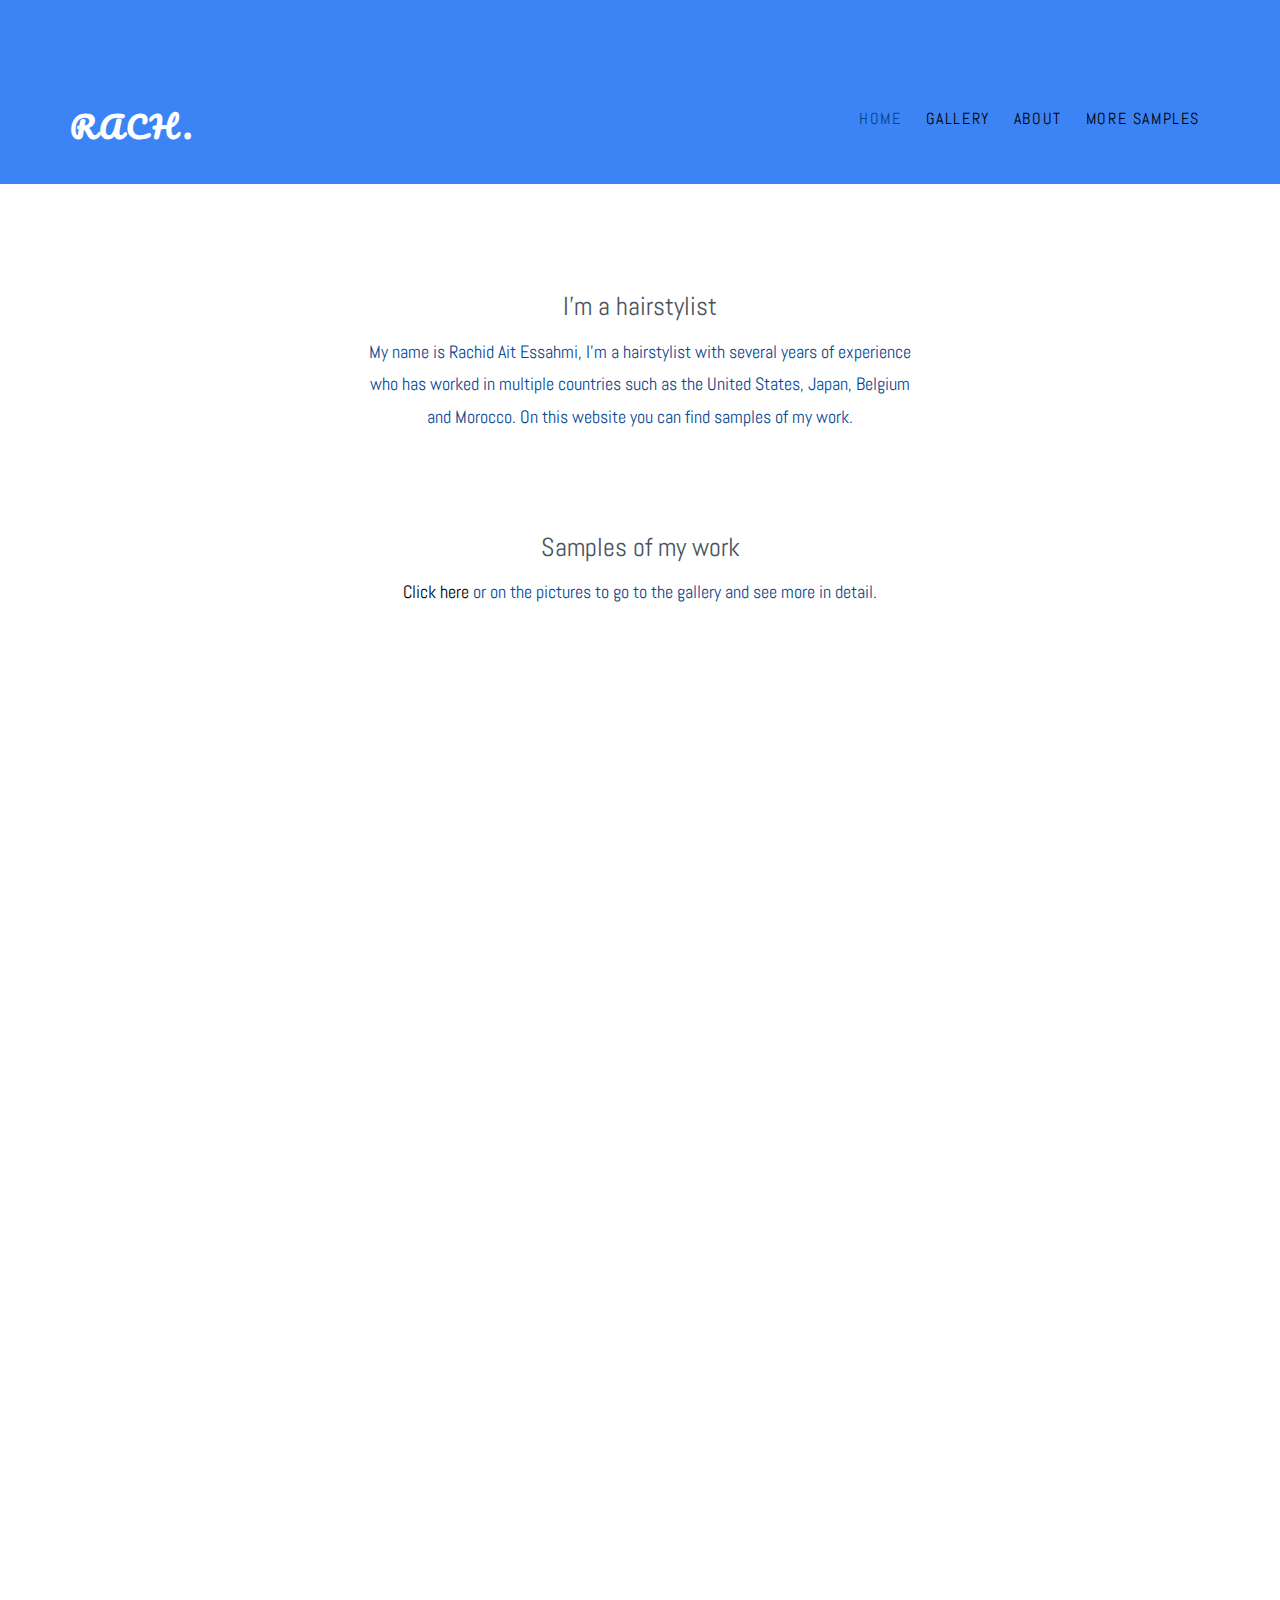
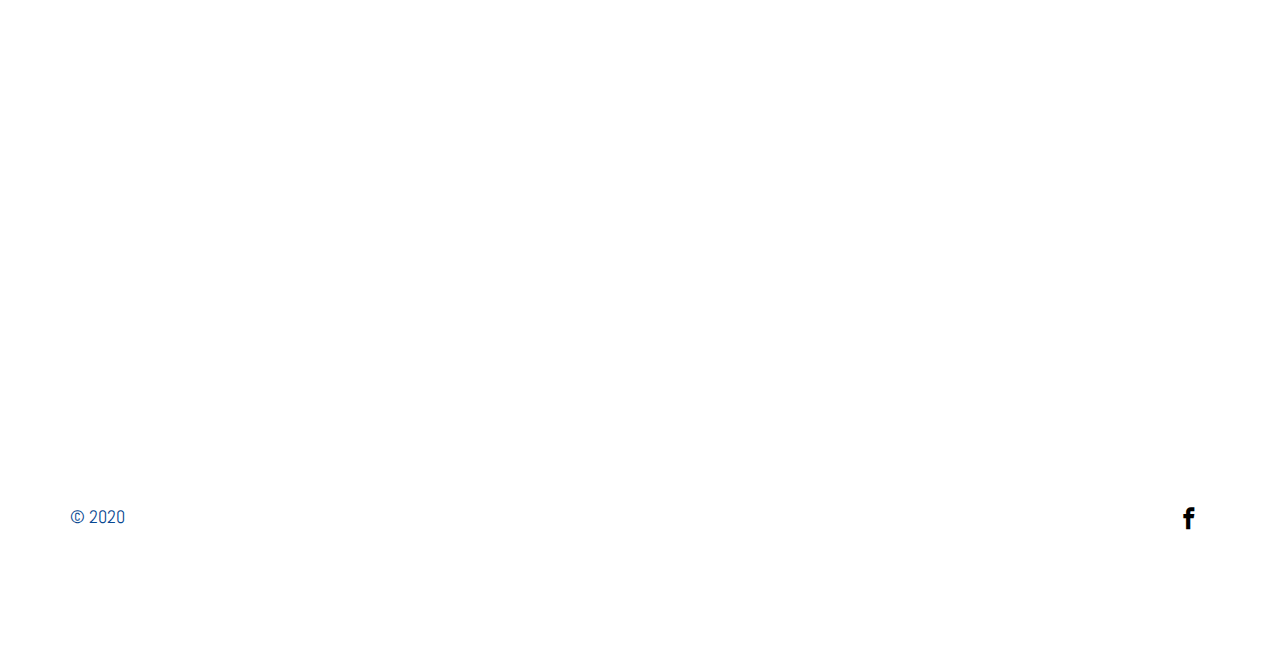
<file: index.html>
<!DOCTYPE html>
<html lang="en">
  <head>
    <meta charset="utf-8">
    <meta name="viewport" content="width=device-width, initial-scale=1">
    <title>Rachid AitEssahmi | Hairstylist</title>
    <meta name="description" content="hairstylist">
    <meta name="keywords" content="hairstylist">
    
    <link href="https://fonts.googleapis.com/css?family=Abel" rel="stylesheet">
    <link rel="stylesheet" href="css/styles-merged.css">
    <link rel="stylesheet" href="css/style.css">
    <link rel="stylesheet" href="css/custom.css">

    <!--[if lt IE 9]>
      <script src="js/vendor/html5shiv.min.js"></script>
      <script src="js/vendor/respond.min.js"></script>
    <![endif]-->
  </head>
  <body>

  <!-- START: header -->
  
  <div class="probootstrap-loader"></div>

  <header role="banner" class="probootstrap-header">
    <div class="container">
        <a href="index.html" class="probootstrap-logo">Rach<span>.</span></a>
        
        <a href="#" class="probootstrap-burger-menu visible-xs" ><i>Menu</i></a>
        <div class="mobile-menu-overlay"></div>

        <nav role="navigation" class="probootstrap-nav hidden-xs">
          <ul class="probootstrap-main-nav">
            <li class="active"><a href="index.html">Home</a></li>
            <li><a href="gallery.html">Gallery</a></li>
            <li><a href="about.html">About</a></li>
            <li><a href="https://photos.app.goo.gl/HmZ6dXXBpeqUPTZZA">More samples</a></li>
          </ul>
          <div class="extra-text visible-xs"> 
            <a href="#" class="probootstrap-burger-menu"><i>Menu</i></a>
            <h5>Address</h5>
            <p>Soignies, Belgium</p>
            <h5>Connect</h5>
            <ul class="social-buttons">
              <li><a href="https://www.facebook.com/rachid.aitessahmi"><i class="icon-facebook2"></i></a></li>
              <li><a href="https://www.instagram.com/rach_aitessahmi"><i class="icon-instagram2"></i></a></li>
            </ul>
          </div>
        </nav>
    </div>
  </header>
  <!-- END: header -->
  
  <div class="probootstrap-section">
    <div class="container text-center">
      <div class="row">
        <div class="col-md-6 col-md-offset-3 mb40">
          <h2>I'm a hairstylist</h2>
          <p>My name is Rachid Ait Essahmi, I'm a hairstylist with several years of experience who has worked in multiple countries such as the United States, Japan, Belgium and Morocco. On this website you can find samples of my work.</p>    
        </div>
      </div>


      <h2>Samples of my work</h2>
      <p><a href="gallery.html">Click here</a> or on the pictures to go to the gallery and see more in detail.</p>
      
      <div class="row probootstrap-gutter16">
        <div data-animate-effect="fadeIn" class="col-md-6 probootstrap-animate fadeIn probootstrap-animated">
          <iframe allow="autoplay; encrypted-media" allowfullscreen="" src="https://www.youtube.com/watch?v=6-JkzVuDi_0" width="560" height="315" frameborder="0">
          </iframe>
        </div>
        <div data-animate-effect="fadeIn" class="col-md-6 probootstrap-animate fadeIn probootstrap-animated">
          <iframe allow="autoplay; encrypted-media" allowfullscreen="" src="https://www.youtube.com/watch?v=HB1H_9bJZbc&feature=share" width="560" height="315" frameborder="0">
          </iframe>
        </div>
      </div>
      
      <div class="row probootstrap-gutter16">
        <div class="col-md-4 probootstrap-animate" data-animate-effect="fadeIn">
          <a href="gallery.html" class="img-bg" style="background-image: url(img/img_1.jpg);">
            <div class="probootstrap-photo-details">
              <h2>By Rachid</h2>
            </div>
          </a>
        </div>
        <div class="col-md-8 probootstrap-animate" data-animate-effect="fadeIn">
          <a href="gallery.html" class="img-bg" style="background-image: url(img/img_3.jpg);">
            <div class="probootstrap-photo-details">
              <h2>By Rachid</h2>
            </div>
          </a>
        </div>
      </div>

      <div class="row probootstrap-gutter16">
        <div class="col-md-5 probootstrap-animate" data-animate-effect="fadeIn">
          <a href="gallery.html" class="img-bg" style="background-image: url(img/img_2.jpg);">
            <div class="probootstrap-photo-details">
              <h2>By Rachid</h2>
            </div>
          </a>
        </div>
        <div class="col-md-3 probootstrap-animate" data-animate-effect="fadeIn">
          <a href="gallery.html" class="img-bg" style="background-image: url(img/img_5.jpg);">
            <div class="probootstrap-photo-details">
              <h2>By Rachid</h2>
            </div>
          </a>
        </div>
        <div class="col-md-4 probootstrap-animate" data-animate-effect="fadeIn">
          <a href="gallery.html" class="img-bg" style="background-image: url(img/img_4.jpg);">
            <div class="probootstrap-photo-details">
              <h2>By Rachid</h2>
            </div>
          </a>
        </div>
      </div>

       <div class="row probootstrap-gutter16">
        <div class="col-md-8 probootstrap-animate" data-animate-effect="fadeIn">
          <a href="gallery.html" class="img-bg" style="background-image: url(img/img_7.jpg);">
            <div class="probootstrap-photo-details">
              <h2>By Rachid</h2>
            </div>
          </a>
        </div>
        <div class="col-md-4 probootstrap-animate" data-animate-effect="fadeIn">
          <a href="gallery.html" class="img-bg" style="background-image: url(img/img_6.jpg);">
            <div class="probootstrap-photo-details">
              <h2>By Rachid</h2>
            </div>
          </a>
        </div>
      </div>
      
      <div class="row probootstrap-gutter16">
        <div class="col-md-8 probootstrap-animate" data-animate-effect="fadeIn">
          <a href="single-page.html" class="img-bg" style="background-image: url(img/img_8.jpg);">
            <div class="probootstrap-photo-details">
              <h2>By Rachid</h2>
            </div>
          </a>
        </div>
        <div class="col-md-4 probootstrap-animate" data-animate-effect="fadeIn">
          <a href="single-page.html" class="img-bg" style="background-image: url(img/img_11.jpg);">
            <div class="probootstrap-photo-details">
              <h2>By Rachid</h2>
            </div>
          </a>
        </div>
        <div class="col-md-4 probootstrap-animate" data-animate-effect="fadeIn">
          <a href="single-page.html" class="img-bg" style="background-image: url(img/img_12.jpg);">
            <div class="probootstrap-photo-details">
              <h2>By Rachid</h2>
            </div>
          </a>
        </div>
        <div class="col-md-8 probootstrap-animate" data-animate-effect="fadeIn">
          <a href="single-page.html" class="img-bg" style="background-image: url(img/img_9.jpg);">
            <div class="probootstrap-photo-details">
              <h2>By Rachid</h2>
            </div>
          </a>
        </div>
        </div>
      
    </div>
  </div>

  <footer class="probootstrap-footer" role="contentinfo">
    <div class="container">
      <div class="row">
        <div class="col-md-12">
          <p class="probootstrap-copyright">&copy; 2020</p>
          <ul class="probootstrap-social">
            <li><a href="https://www.facebook.com/rachid.aitessahmi"><i class="icon-facebook2"></i></a></li>
          </ul>
        </div>
      </div>
    </div>
  </footer>

  <div class="gototop js-top">
    <a href="#" class="js-gotop"><i class="icon-chevron-thin-up"></i></a>
  </div>
  

  <script src="js/scripts.min.js"></script>
  <script src="js/main.min.js"></script>
  <script src="js/custom.js"></script>

  </body>
</html>
</file>
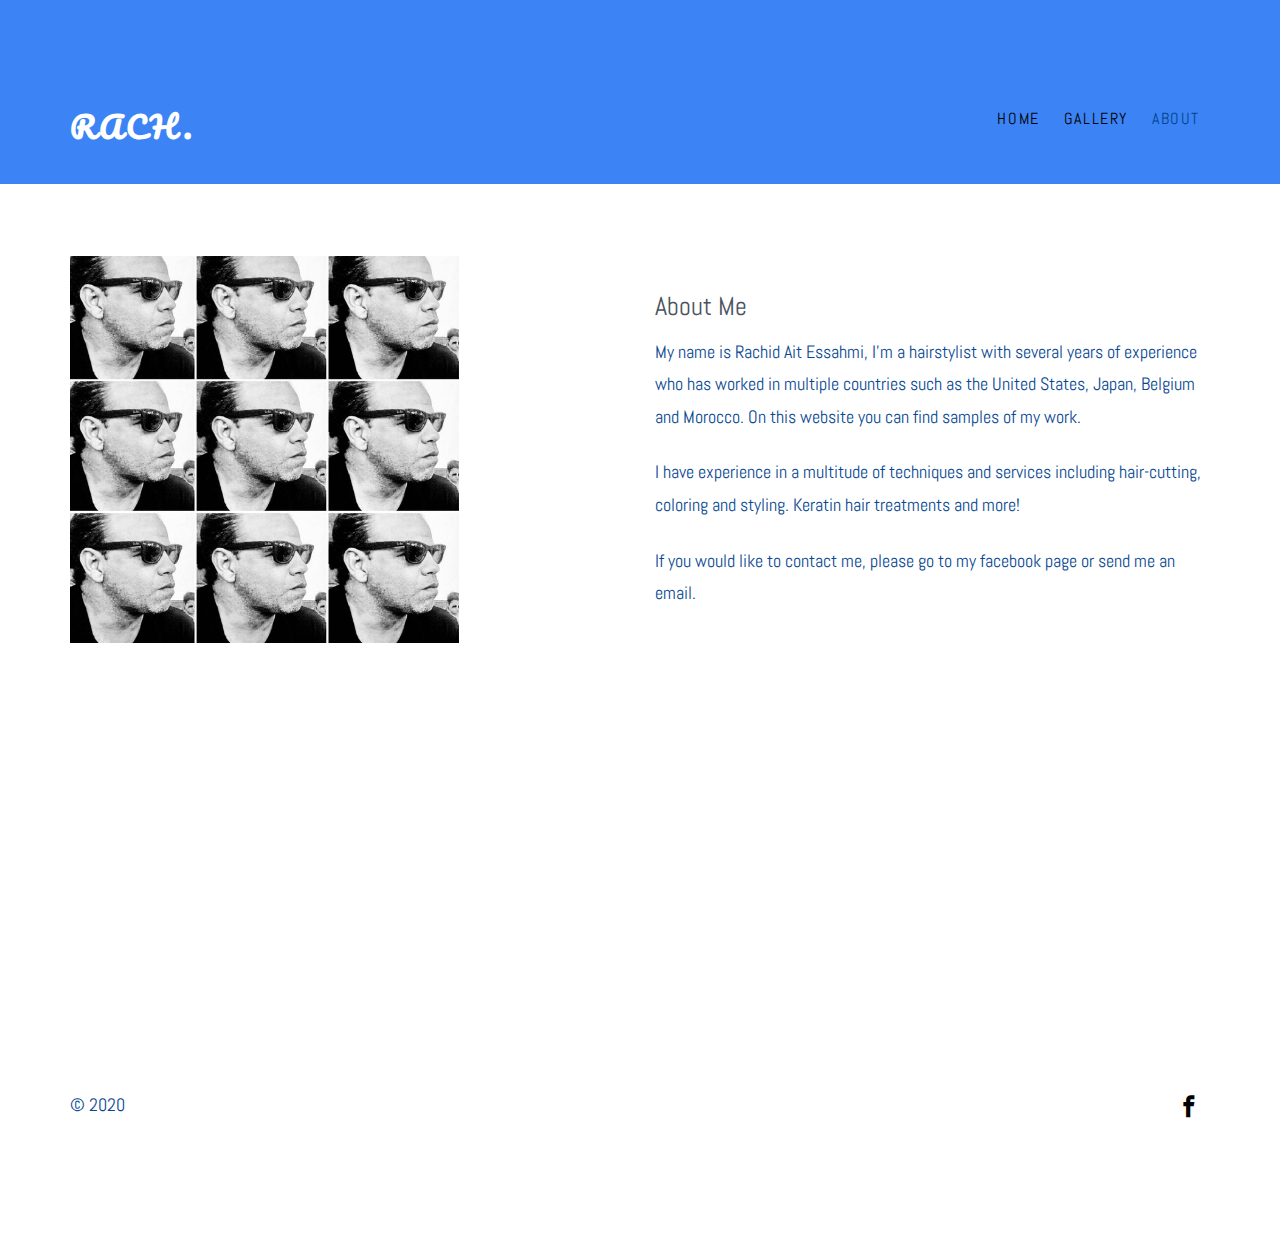
<file: about.html>
<!DOCTYPE html>
<html lang="en">
  <head>
    <meta charset="utf-8">
    <meta name="viewport" content="width=device-width, initial-scale=1">
    <title>Rachid AitEssahmi | Hairstylist</title>
    <meta name="description" content="Hairstylist">
    <meta name="keywords" content="Hairstylist">
    
    <link href="https://fonts.googleapis.com/css?family=Abel" rel="stylesheet">
    <link rel="stylesheet" href="css/styles-merged.css">
    <link rel="stylesheet" href="css/style.css">
    <link rel="stylesheet" href="css/custom.css">

    <!--[if lt IE 9]>
      <script src="js/vendor/html5shiv.min.js"></script>
      <script src="js/vendor/respond.min.js"></script>
    <![endif]-->
  </head>
  <body>

  <!-- START: header -->
  
  <div class="probootstrap-loader"></div>

  <header role="banner" class="probootstrap-header">
    <div class="container">
        <a href="index.html" class="probootstrap-logo">Rach<span>.</span></a>
        
        <a href="#" class="probootstrap-burger-menu visible-xs" ><i>Menu</i></a>
        <div class="mobile-menu-overlay"></div>

        <nav role="navigation" class="probootstrap-nav hidden-xs">
          <ul class="probootstrap-main-nav">
            <li><a href="index.html">Home</a></li>
            <li><a href="gallery.html">Gallery</a></li>
            <li class="active"><a href="about.html">About</a></li>
          </ul>
          <div class="extra-text visible-xs"> 
            <a href="#" class="probootstrap-burger-menu"><i>Menu</i></a>
            <h5>Address</h5>
            <p>Soignies, Belgium</p>
            <h5>Connect</h5>
            <ul class="social-buttons">
              <li><a href="https://www.facebook.com/rachid.aitessahmi"><i class="icon-facebook2"></i></a></li>
              <li><a href="https://www.instagram.com/rach_aitessahmi"><i class="icon-instagram2"></i></a></li>
            </ul>
          </div>
        </nav>
    </div>
  </header>
  <!-- END: header -->

  <section class="probootstrap-section">
    <div class="container">
      <div class="row">
        <div class="col-md-6">
          <p><img style="width: 70%;" src="img/rachid.jpeg" class="img-responsive"></p>
        </div>
        <div class="col-md-6">
          <h2>About Me</h2>
          <p>My name is Rachid Ait Essahmi, I'm a hairstylist with several years of experience who has worked in multiple countries such as the United States, Japan, Belgium and Morocco. On this website you can find samples of my work.</p>
          <p>I have experience in a multitude of techniques and services including hair-cutting, coloring and styling. Keratin hair treatments and more!</p>
          <p>If you would like to contact me, please go to my facebook page or send me an email.</p>
        </div>
      </div>
      <div class="col-md-3 col-md-push-1 probootstrap-animate">
          <h4>Contact Details</h4>
          <ul class="with-icon colored">
            <li><i class="icon-location2"></i> <span>Soignies, Belgium</span></li>
            <li><i class="icon-mail"></i><span>rachid.aitessahmi@gmail.com</span></li>
            <li><i class="icon-facebook2"></i><span><a style="color:#185498;" href="https://www.facebook.com/rachid.aitessahmi">Contact me via FB</a></span></li>
            <li><i class="icon-instagram2"></i><span><a style="color:#185498;" href="https://www.instagram.com/rach_aitessahmi">View my Instagram</a></span></li>
          </ul>
      </div>
    </div>
  </section>
  <!-- END section -->

  <footer class="probootstrap-footer" role="contentinfo">
    <div class="container">
      <div class="row">
        <div class="col-md-12">
          <p class="probootstrap-copyright">&copy; 2020</p>
          <ul class="probootstrap-social">
            <li><a href="https://www.facebook.com/rachid.aitessahmi"><i class="icon-facebook2"></i></a></li>
          </ul>
        </div>
      </div>
    </div>
  </footer>

  <div class="gototop js-top">
    <a href="#" class="js-gotop"><i class="icon-chevron-thin-up"></i></a>
  </div>
  

  <script src="js/scripts.min.js"></script>
  <script src="js/main.min.js"></script>
  <script src="js/custom.js"></script>
  </body>
</html>
</file>
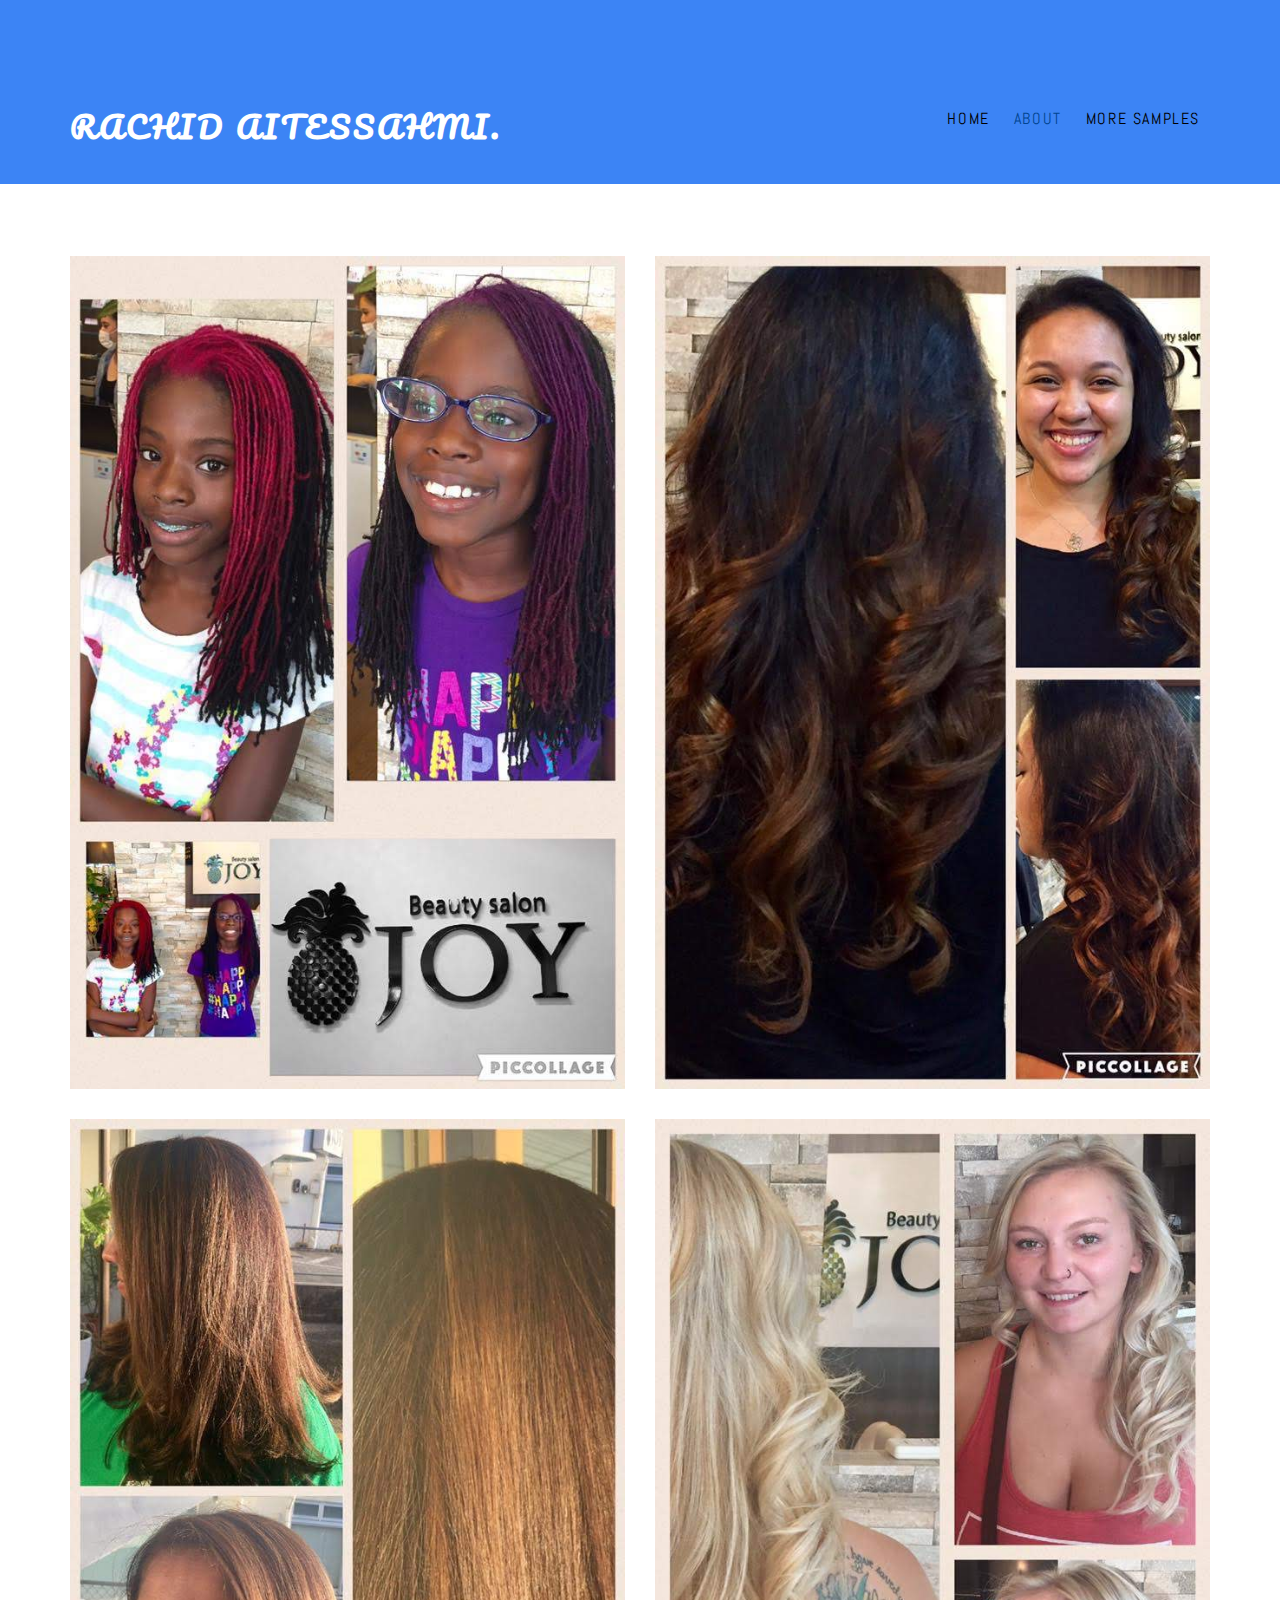
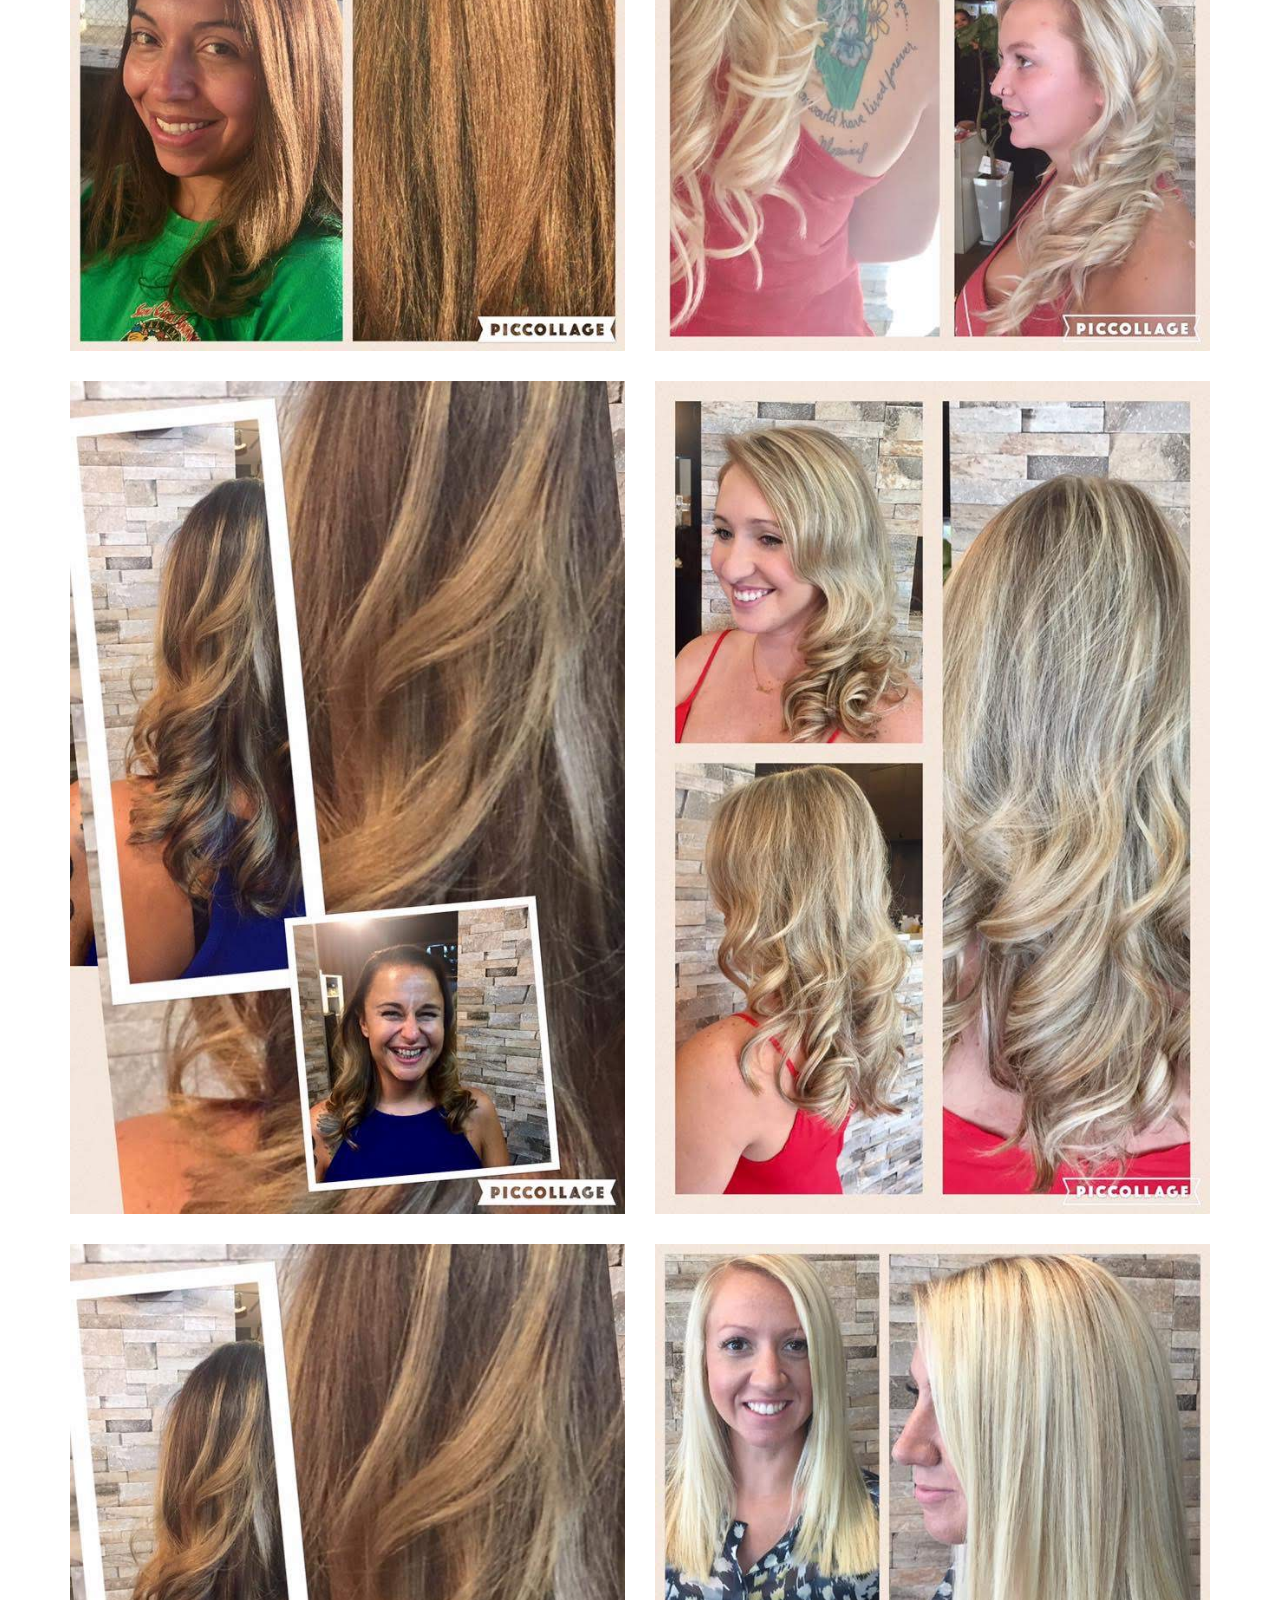
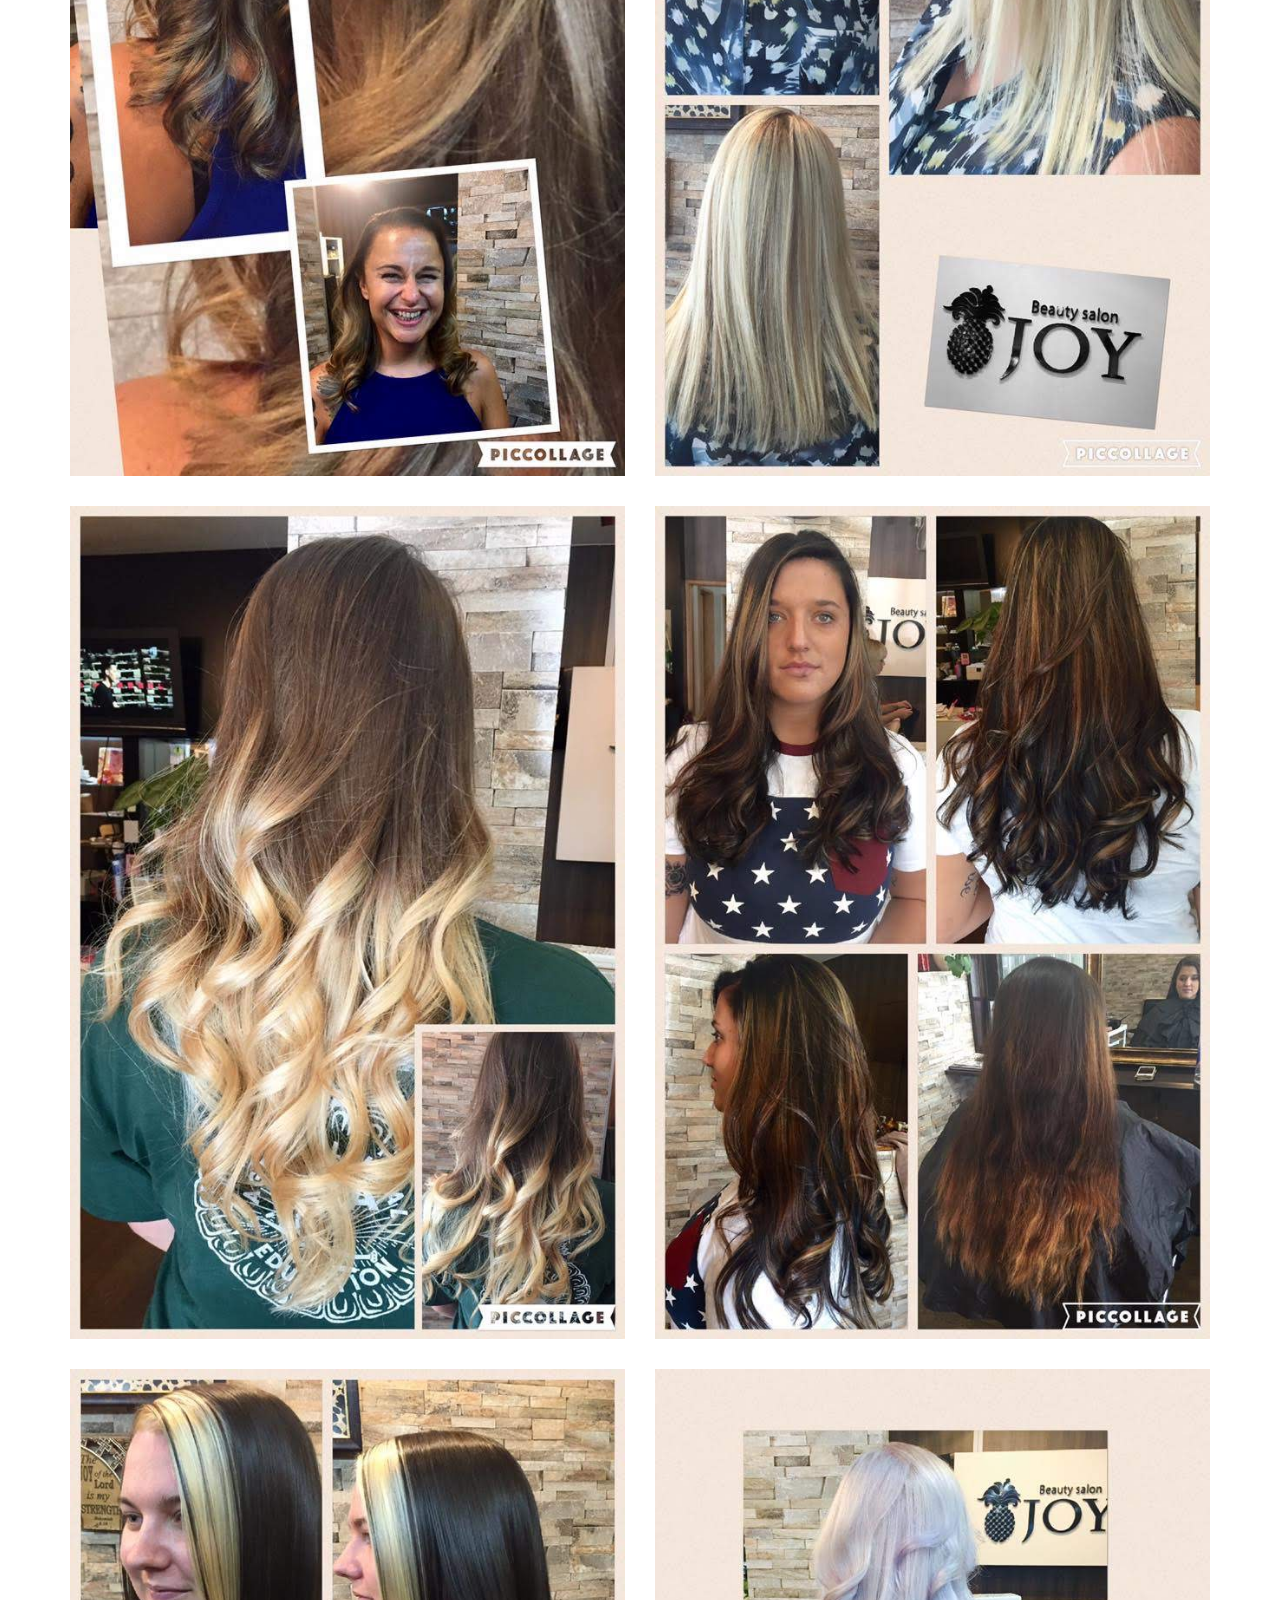
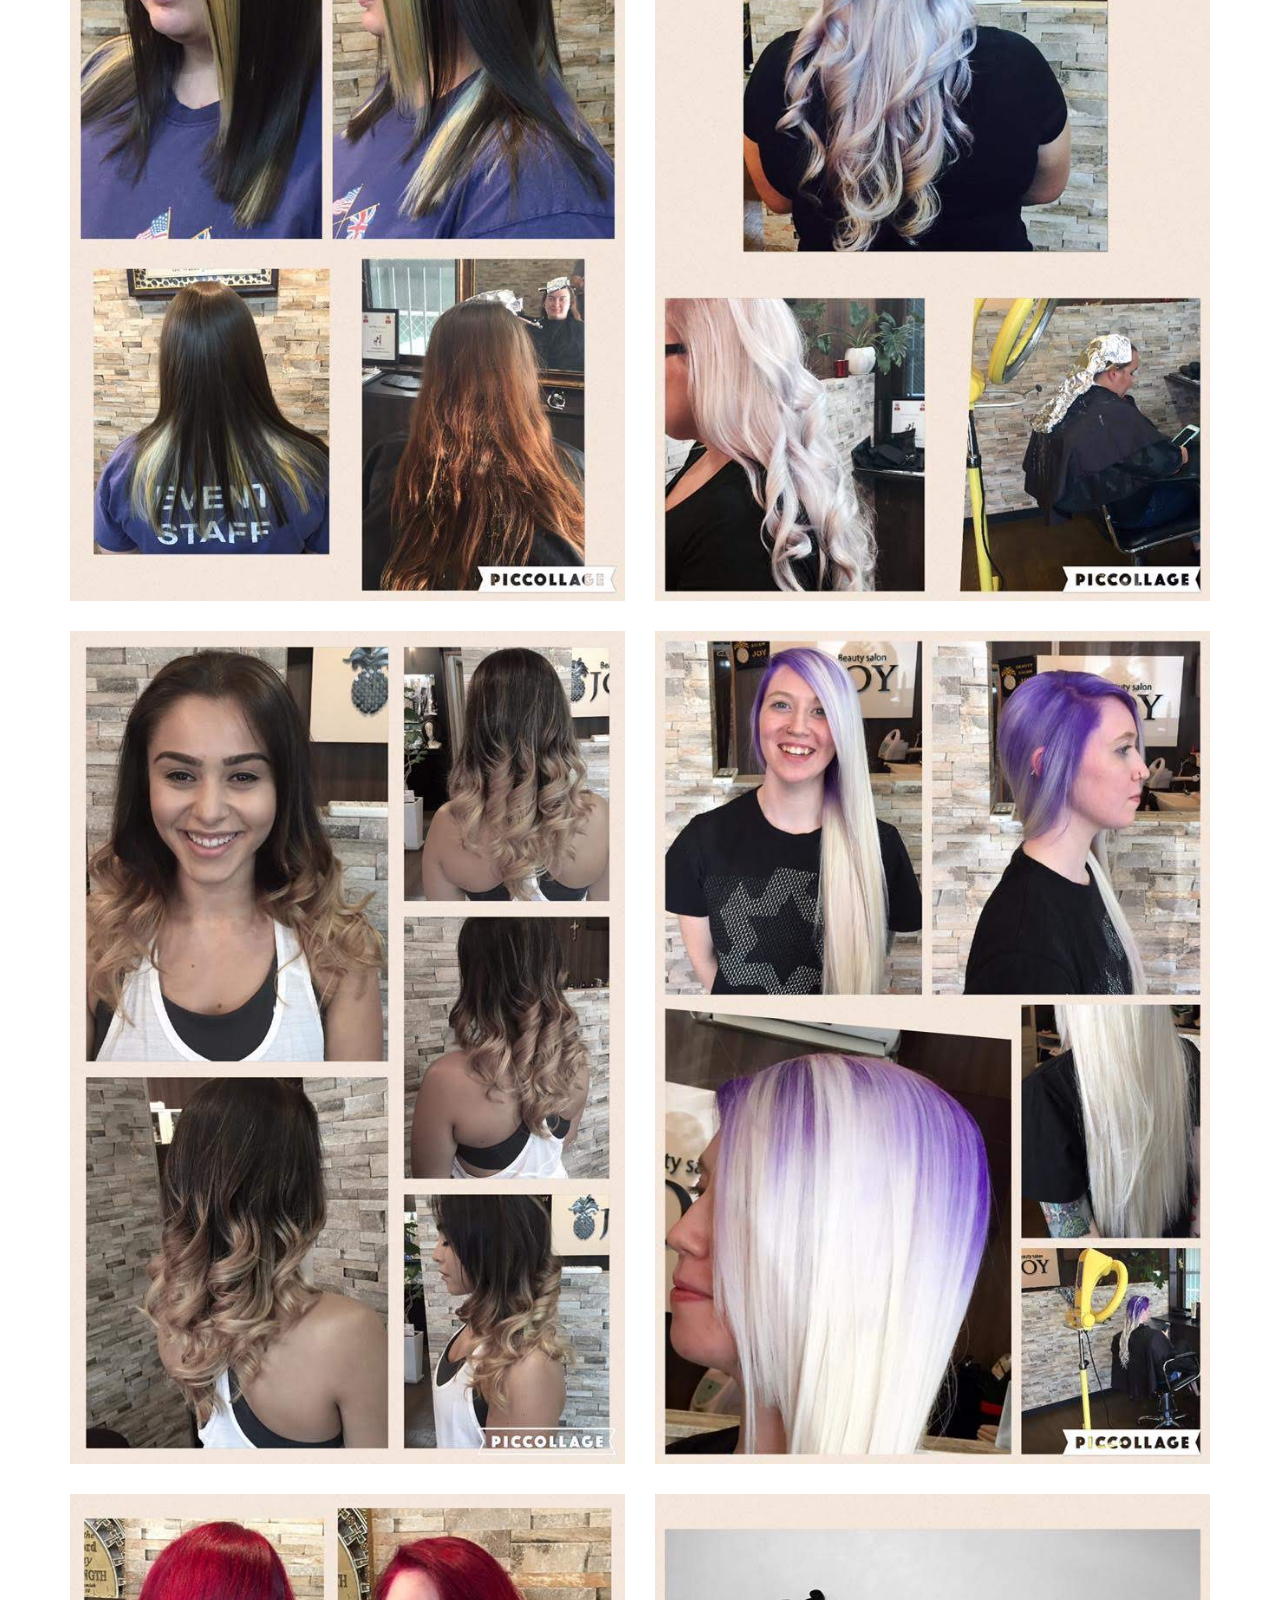
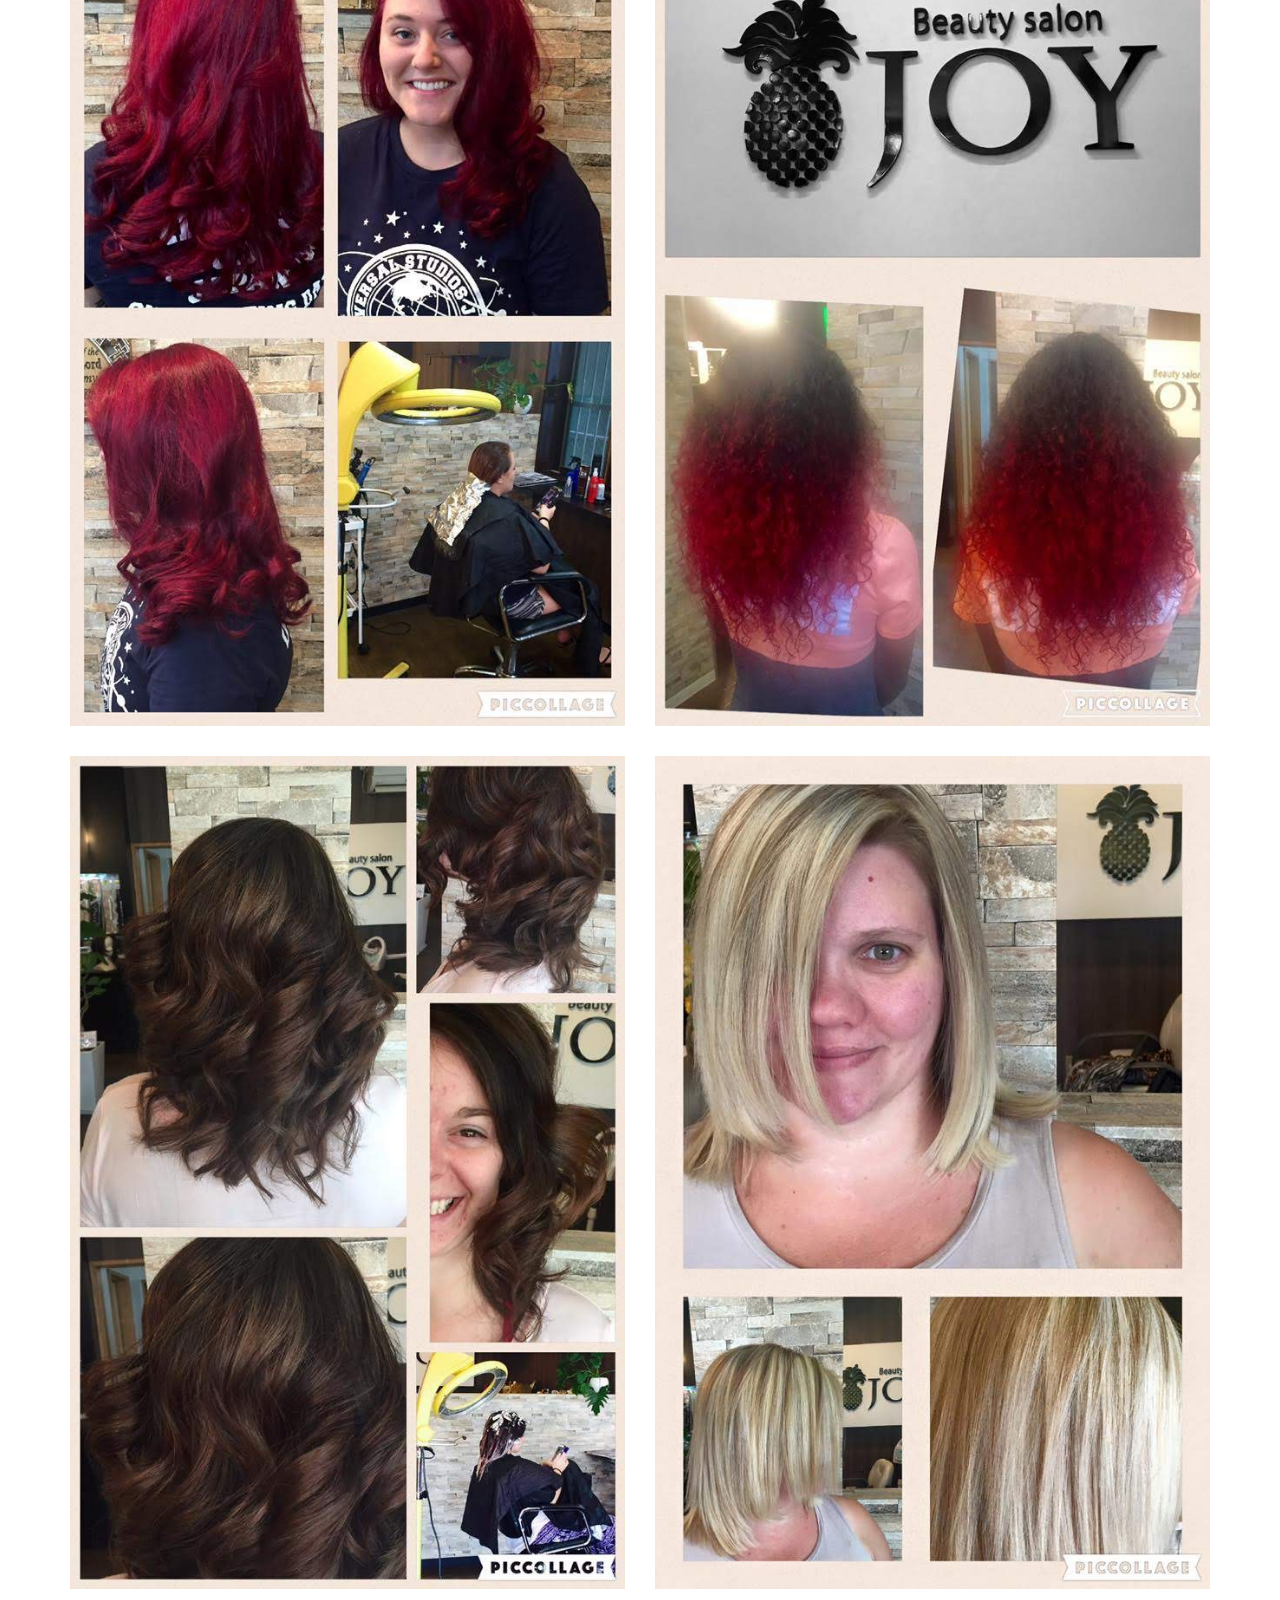
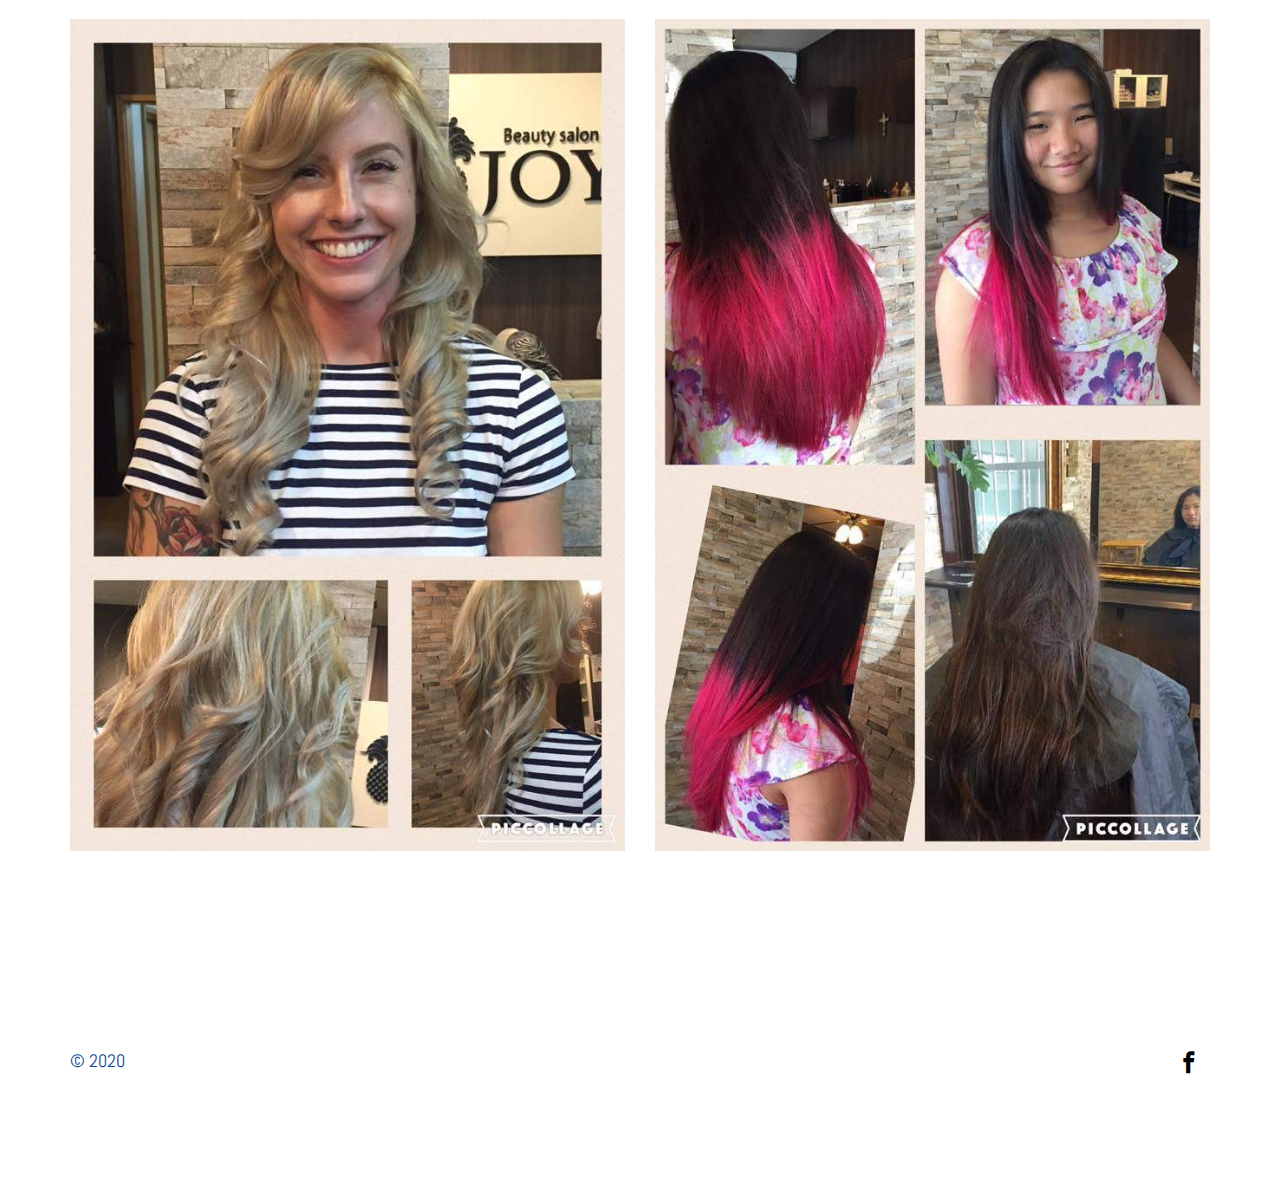
<file: single-page.html>
<!DOCTYPE html>
<html lang="en">
  <head>
    <meta charset="utf-8">
    <meta name="viewport" content="width=device-width, initial-scale=1">
    <title>Rachid AitEssahmi | Hairdressing</title>
    <meta name="description" content="hairdressing">
    <meta name="keywords" content="hairdressing">
    
    <link href="https://fonts.googleapis.com/css?family=Abel" rel="stylesheet">
    <link rel="stylesheet" href="css/styles-merged.css">
    <link rel="stylesheet" href="css/style.css">
    <link rel="stylesheet" href="css/custom.css">

    <!--[if lt IE 9]>
      <script src="js/vendor/html5shiv.min.js"></script>
      <script src="js/vendor/respond.min.js"></script>
    <![endif]-->
  </head>
  <body>

  <!-- START: header -->
  
  <div class="probootstrap-loader"></div>

  <header role="banner" class="probootstrap-header">
    <div class="container">
        <a href="index.html" class="probootstrap-logo">Rachid AitEssahmi<span>.</span></a>
        
        <a href="#" class="probootstrap-burger-menu visible-xs" ><i>Menu</i></a>
        <div class="mobile-menu-overlay"></div>

        <nav role="navigation" class="probootstrap-nav hidden-xs">
          <ul class="probootstrap-main-nav">
            <li><a href="index.html">Home</a></li>
            <li class="active"><a href="about.html">About</a></li>
            <li><a href="https://photos.app.goo.gl/mwgWAA8j7AAst2jX9">More samples</a></li>
          </ul>
          <div class="extra-text visible-xs"> 
            <a href="#" class="probootstrap-burger-menu"><i>Menu</i></a>
            <h5>Address</h5>
            <p>Soignies, Belgium</p>
            <h5>Connect</h5>
            <ul class="social-buttons">
              <li><a href="https://www.facebook.com/rachid.aitessahmi"><i class="icon-facebook2"></i></a></li>
            </ul>
          </div>
        </nav>
    </div>
  </header>
  <!-- END: header -->
  
  <div class="probootstrap-section">
    <div class="container">

      <div class="row">
        <div class="col-md-6">
          <p><a href="img/img_21.jpg" class="image-popup"><img src="img/img_21.jpg" class="img-responsive"></a></p>
          <p><a href="img/img_3.jpg" class="image-popup"><img src="img/img_3.jpg" class="img-responsive"></a></p>
          <p><a href="img/img_7.jpg" class="image-popup"><img src="img/img_7.jpg" class="img-responsive"></a></p>
        </div>
        <div class="col-md-6">
          <p><a href="img/img_2.jpg" class="image-popup"><img src="img/img_2.jpg" class="img-responsive"></a></p>
          <p><a href="img/img_4.jpg" class="image-popup"><img src="img/img_4.jpg" class="img-responsive"></a></p>
          <p><a href="img/img_6.jpg" class="image-popup"><img src="img/img_6.jpg" class="img-responsive"></a></p>
        </div>
      </div>

      <div class="row">
        <div class="col-md-6">
          <p><a href="img/img_7.jpg" class="image-popup"><img src="img/img_7.jpg" class="img-responsive"></a></p>
          <p><a href="img/img_8.jpg" class="image-popup"><img src="img/img_8.jpg" class="img-responsive"></a></p>
          <p><a href="img/img_9.jpg" class="image-popup"><img src="img/img_9.jpg" class="img-responsive"></a></p>
        </div>
        <div class="col-md-6">
          <p><a href="img/img_10.jpg" class="image-popup"><img src="img/img_10.jpg" class="img-responsive"></a></p>
          <p><a href="img/img_11.jpg" class="image-popup"><img src="img/img_11.jpg" class="img-responsive"></a></p>
          <p><a href="img/img_12.jpg" class="image-popup"><img src="img/img_12.jpg" class="img-responsive"></a></p>
        </div>
      </div>
      
      <div class="row">
        <div class="col-md-6">
          <p><a href="img/img_13.jpg" class="image-popup"><img src="img/img_13.jpg" class="img-responsive"></a></p>
          <p><a href="img/img_14.jpg" class="image-popup"><img src="img/img_14.jpg" class="img-responsive"></a></p>
          <p><a href="img/img_15.jpg" class="image-popup"><img src="img/img_15.jpg" class="img-responsive"></a></p>
          <p><a href="img/img_19.jpg" class="image-popup"><img src="img/img_19.jpg" class="img-responsive"></a></p>
        </div>
        <div class="col-md-6">
          <p><a href="img/img_16.jpg" class="image-popup"><img src="img/img_16.jpg" class="img-responsive"></a></p>
          <p><a href="img/img_17.jpg" class="image-popup"><img src="img/img_17.jpg" class="img-responsive"></a></p>
          <p><a href="img/img_18.jpg" class="image-popup"><img src="img/img_18.jpg" class="img-responsive"></a></p>
          <p><a href="img/img_20.jpg" class="image-popup"><img src="img/img_20.jpg" class="img-responsive"></a></p>
        </div>
      </div>
      
    </div>
  </div>

  <footer class="probootstrap-footer" role="contentinfo">
    <div class="container">
      <div class="row">
        <div class="col-md-12">
          <p class="probootstrap-copyright">&copy; 2020</p>
          <ul class="probootstrap-social">
            <li><a href="https://www.facebook.com/rachid.aitessahmi"><i class="icon-facebook2"></i></a></li>
          </ul>
        </div>
      </div>
    </div>
  </footer>

  <div class="gototop js-top">
    <a href="#" class="js-gotop"><i class="icon-chevron-thin-up"></i></a>
  </div>
  

  <script src="js/scripts.min.js"></script>
  <script src="js/main.min.js"></script>
  <script src="js/custom.js"></script>

  </body>
</html>
</file>
<file: css/style.css>
@import url('https://fonts.googleapis.com/css2?family=Pacifico&display=swap');

@font-face {
  font-family: 'icomoon';
  src: url("../fonts/icomoon/icomoon.eot?1z9v6x");
  src: url("../fonts/icomoon/icomoon.eot?1z9v6x#iefix") format("embedded-opentype"), url("../fonts/icomoon/icomoon.ttf?1z9v6x") format("truetype"), url("../fonts/icomoon/icomoon.woff?1z9v6x") format("woff"), url("../fonts/icomoon/icomoon.svg?1z9v6x#icomoon") format("svg");
  font-weight: normal;
  font-style: normal;
}

html {
  overflow-x: hidden;
  font-size: 1em;
}

body {
  background: #ffffff;
  font-size: 18px;
  font-family: "Abel", sans-serif;
  line-height: 1.8;
  font-weight: 300;
  color: #084891;
}

::-moz-selection {
  background: #000;
  color: #ffffff;
}

::selection {
  background: #000;
  color: #ffffff;
}

::-moz-selection {
  background: #000;
  color: #ffffff;
}

h1, .page-title h1, h2, .section-heading h2, h3, .probootstrap-card .probootstrap-card-text .probootstrap-card-heading, .service .heading, .service.left-icon h3, h4, .probootstrap-panel .panel .panel-title {
  margin: 1.414em 0 0.5em;
  line-height: 1.2;
  font-weight: 300;
  color: #4a525d;
}

h1, .page-title h1 {
  margin-top: 0;
  font-size: 1.602em;
}

h2, .section-heading h2 {
  font-size: 1.424em;
}

h3, .probootstrap-card .probootstrap-card-text .probootstrap-card-heading, .service .heading, .service.left-icon h3 {
  font-size: 1.266em;
}

h4, .probootstrap-panel .panel .panel-title {
  font-size: 1.125em;
}

small, .font_small {
  font-size: 0.889em;
}

p, ul, ol, figure {
  margin-bottom: 1.3em;
}

a {
  -webkit-transition: .3s all;
  transition: .3s all;
  color: #000;
}

a:hover, a:focus {
  color: #485d98;
  text-decoration: none !important;
}

.probootstrap-header {
  padding-top: 100px;
  padding-bottom: 30px;
  width: 100%;
  z-index: 12;
  position: relative;
  background: #3C84F5;
  top: 0;
}

@media screen and (max-width: 768px) {
  .probootstrap-header {
    padding-top: 30px;
    padding-bottom: 30px;
  }
}

.probootstrap-logo {
  float: left;
  color: #fff;
  padding-left: 0px;
  font-size: 30px;
  display: block;
  text-transform: uppercase;
  font-weight: 900;
  font-family: 'Pacifico', cursive;
  letter-spacing: .1em;
}

.probootstrap-logo:hover, .probootstrap-logo:focus, .probootstrap-logo:active {
  color: #000;
}

@media screen and (max-width: 768px) {
  .probootstrap-logo {
    padding-left: 0px;
  }
}

.probootstrap-nav {
  margin-left: 60px;
  float: right;
  margin: 2px 0 0 0;
}

.probootstrap-mobile-menu-active .probootstrap-nav {
  text-align: left;
  position: fixed;
  display: block !important;
  overflow-y: auto;
  top: 0;
  right: 0;
  bottom: 0;
  padding-right: 0;
  z-index: 1100;
  height: 100vh;
  width: 300px;
  background: #625e5b;
  padding: 40px;
  -webkit-transition: .3s all ease-out;
  transition: .3s all ease-out;
  -webkit-transform: translateX(300px);
  transform: translateX(300px);
}

.probootstrap-mobile-menu-active .probootstrap-nav .extra-text {
  display: block;
  float: left;
  clear: both;
  margin-top: 30px;
  font-size: 16px;
  color: rgba(255, 255, 255, 0.5);
}

.probootstrap-mobile-menu-active .probootstrap-nav .extra-text .social-buttons {
  padding: 0;
  margin: 0 0 20px 0;
}

.probootstrap-mobile-menu-active .probootstrap-nav .extra-text .social-buttons li {
  display: inline-block;
  *display: inline;
  zoom: 1;
  padding: 0;
  margin: 0;
}

.probootstrap-mobile-menu-active .probootstrap-nav .extra-text .social-buttons li a {
  color: #ffffff;
  padding: 10px;
}

.probootstrap-mobile-menu-active .probootstrap-nav .extra-text .social-buttons li:first-child a {
  padding-left: 0;
}

.probootstrap-mobile-menu-active .probootstrap-nav .extra-text h5 {
  text-transform: uppercase;
  font-size: 12px;
  font-weight: bold;
  letter-spacing: .1em;
  color: white;
}

.probootstrap-mobile-menu-active.show .probootstrap-nav {
  -webkit-transform: translateX(0px);
  transform: translateX(0px);
}

.probootstrap-main-nav {
  margin: 0;
  padding: 0;
}

.probootstrap-mobile-menu-active .probootstrap-main-nav {
  float: left;
  margin-top: 40px;
  width: 100%;
}

.probootstrap-main-nav li {
  margin: 0;
  padding: 0 10px;
  list-style: none;
  display: inline;
  font-size: 16px;
}

.probootstrap-mobile-menu-active .probootstrap-main-nav li {
  margin-bottom: 10px;
  display: block;
  padding-left: 0;
  padding-right: 0;
}

.probootstrap-main-nav li a {
  font-weight: 400;
  padding: 10px 0;
  color: ##000;
  text-transform: uppercase;
  letter-spacing: .1em;
}

.probootstrap-main-nav li a:hover {
  color: #000;
}

.probootstrap-mobile-menu-active.show .probootstrap-main-nav li a {
  color: #000;
}

.probootstrap-mobile-menu-active .probootstrap-main-nav li a {
  margin-bottom: 10px;
  padding: 5px 0;
  display: block;
}

.probootstrap-mobile-menu-active .probootstrap-main-nav li a:hover {
  color: #ffffff;
}

.probootstrap-main-nav li.active a {
  color: rgb(1, 68, 145);
}

.probootstrap-main-nav li.active a:hover {
  color: #000;
}

.probootstrap-mobile-menu-active .probootstrap-main-nav li.active a {
  color: #ffffff;
}

.probootstrap-mobile-menu-active .probootstrap-main-nav li {
  display: block;
}

.mobile-menu-overlay {
  z-index: 1099;
  position: fixed;
  top: 0;
  bottom: 0;
  left: 0;
  right: 0;
  width: 100vw;
  height: 100vh;
  background: rgba(0, 0, 0, 0.3);
  opacity: 0;
  visibility: hidden;
  -webkit-transition: .3s all ease-out;
  transition: .3s all ease-out;
}

.probootstrap-mobile-menu-active.show .mobile-menu-overlay {
  opacity: 1;
  visibility: visible;
}

.probootstrap-header-social {
  position: absolute;
  top: 34px;
  right: 60px;
}

.probootstrap-header-social li {
  display: inline;
  list-style: none;
  margin-left: 5px;
}

.probootstrap-header-social li a {
  color: #ffffff;
}

.probootstrap-right-nav {
  position: absolute;
  top: 3px;
  right: 0;
  margin: 0;
  padding: 0;
}

.probootstrap-right-nav li {
  padding: 0;
  margin: 0;
  display: inline-block;
  *display: inline;
  zoom: 1;
  list-style: none;
}

.probootstrap-right-nav li a {
  padding: 0 10px;
}

.probootstrap-burger-menu {
  display: inline-block;
  width: 18px;
  height: 18px;
  cursor: pointer;
  text-decoration: none;
  position: relative;
}

.probootstrap-burger-menu i {
  position: relative;
  display: inline-block;
  width: 18px;
  height: 2px;
  color: ##000;
  font: bold 14px/.4 Helvetica, arial;
  text-transform: uppercase;
  text-indent: -55px;
  background: ##000;
  -webkit-transition: all .2s ease-out;
  transition: all .2s ease-out;
}

.probootstrap-burger-menu i::before, .probootstrap-burger-menu i::after {
  content: '';
  width: 18px;
  height: 2px;
  background: ##000;
  position: absolute;
  left: 0;
  -webkit-transition: all .2s ease-out;
  transition: all .2s ease-out;
}

.probootstrap-burger-menu i::before {
  top: -7px;
}

.probootstrap-burger-menu i::after {
  bottom: -7px;
}

.probootstrap-burger-menu:hover i::before {
  top: -10px;
}

.probootstrap-burger-menu:hover i::after {
  bottom: -10px;
}

.probootstrap-burger-menu.active i {
  background: transparent;
}

.probootstrap-burger-menu.active i::before {
  top: 0;
  -webkit-transform: rotateZ(45deg);
  transform: rotateZ(45deg);
}

.probootstrap-burger-menu.active i::after {
  bottom: 0;
  -webkit-transform: rotateZ(-45deg);
  transform: rotateZ(-45deg);
}

.probootstrap-mobile-menu-active.show .probootstrap-burger-menu i {
  color: #ffffff;
  background: #000000;
}

.probootstrap-mobile-menu-active.show .probootstrap-burger-menu i::before, .probootstrap-mobile-menu-active.show .probootstrap-burger-menu i::after {
  background: #ffffff;
}

.probootstrap-burger-menu {
  position: absolute;
  top: 30px;
  right: 20px;
}

.btn {
  border: none;
  border-radius: 4px;
  padding-top: 10px;
  padding-bottom: 10px;
  padding-left: 15px;
  padding-right: 15px;
  text-transform: uppercase;
  letter-spacing: .1em;
  -webkit-transition: .3s all ease-in;
  transition: .3s all ease-in;
}

.btn.btn-sm {
  padding-top: 5px;
  padding-bottom: 5px;
  padding-left: 20px;
  padding-right: 20px;
  font-size: 13px;
}

.btn.btn-lg {
  line-height: 1.5;
  padding-top: 20px;
  padding-bottom: 20px;
}

.btn.btn-primary {
  border: 2px solid #000;
  background: #000;
  color: #ffffff;
}

.btn.btn-primary:hover, .btn.btn-primary:active, .btn.btn-primary:focus {
  background: #5f76b3;
  color: #ffffff;
  border: 2px solid #5f76b3;
}

.btn.btn-primary:focus, .btn.btn-primary:active {
  outline: none;
  border: 2px solid #5f76b3;
}

.btn.btn-ghost {
  background: transparent;
  border: 2px solid #000;
  color: #000;
}

.btn.btn-ghost:hover {
  background: #000;
  color: #ffffff;
  border: 2px solid #000;
}

.btn.btn-ghost:focus, .btn.btn-ghost:active {
  outline: none;
  background: transparent;
  color: #000;
  border: 2px solid #000;
}

.btn.btn-ghost.btn-ghost-white {
  background: transparent;
  border: 2px solid #ffffff;
  color: #ffffff;
}

.btn.btn-ghost.btn-ghost-white:hover {
  background: #ffffff;
  color: #000;
}

.btn.btn-ghost.btn-ghost-white:focus, .btn.btn-ghost.btn-ghost-white:active {
  outline: none;
  background: #ffffff;
  color: #000;
  border: 2px solid #ffffff;
}

.btn.btn-black {
  background: #000000;
  color: #ffffff;
  border: 1px solid #000000;
}

.btn.btn-black:hover {
  background: #000000;
  color: #ffffff;
  border: 1px solid #000000;
}

.btn.btn-black:focus, .btn.btn-black:active {
  outline: none;
  background: #000000;
  color: #ffffff;
  border: 1px solid #000000;
}

.probootstrap-section {
  padding: 4em 0;
  position: relative;
  z-index: 2;
}

.probootstrap-section.probootstrap-section-sm {
  padding: 3em 0;
}

.probootstrap-section.probootstrap-border-top {
  border-top: 1px solid rgba(0, 0, 0, 0.1);
}

.probootstrap-section.probootstrap-border-bottom {
  border-bottom: 1px solid rgba(0, 0, 0, 0.1);
}

.probootstrap-section > .container.probootstrap-border-top {
  padding-top: 50px;
  border-top: 1px solid rgba(0, 0, 0, 0.1);
}

.probootstrap-section.probootstrap-section-colored, .probootstrap-section.probootstrap-section-dark {
  background: #000;
  background: #ddf0f3;
  background: -webkit-gradient(left top, right top, color-stop(0%, #ddf0f3), color-stop(100%, #000));
  background: -webkit-gradient(linear, left top, right top, from(#ddf0f3), to(#000));
  background: linear-gradient(to right, #ddf0f3 0%, #000 100%);
  filter: progid:DXImageTransform.Microsoft.gradient( startColorstr=$firstcolor, endColorstr=$secondcolor, GradientType=1 );
}

.probootstrap-section.probootstrap-section-colored .section-heading h2, .probootstrap-section.probootstrap-section-dark .section-heading h2 {
  color: white;
}

.probootstrap-section.probootstrap-section-colored .section-heading p, .probootstrap-section.probootstrap-section-dark .section-heading p {
  color: rgba(255, 255, 255, 0.6);
}

.probootstrap-section.probootstrap-section-colored .heading-with-icon, .probootstrap-section.probootstrap-section-dark .heading-with-icon {
  color: #000;
}

.probootstrap-section.probootstrap-section-colored .heading-with-icon i, .probootstrap-section.probootstrap-section-dark .heading-with-icon i {
  color: #000;
}

.probootstrap-section.probootstrap-section-colored p, .probootstrap-section.probootstrap-section-dark p {
  color: white;
}

.probootstrap-section.probootstrap-section-dark {
  background: #222222;
  color: white;
}

.probootstrap-section.probootstrap-section-dark .section-heading h2 {
  color: white;
}

.probootstrap-section.probootstrap-section-dark .section-heading p {
  color: rgba(255, 255, 255, 0.6);
}

.probootstrap-section.probootstrap-section-dark p {
  color: rgba(255, 255, 255, 0.6);
}

.probootstrap-section.probootstrap-section-lighter {
  background: #f7f7f7;
}

@media screen and (max-width: 768px) {
  .probootstrap-section {
    padding: 3em 0;
  }
}

.probootstrap-section.probootstrap-bg {
  background-size: cover;
  background-repeat: no-repeat;
  background-attachment: fixed;
  padding: 8em 0;
}

.probootstrap-section.probootstrap-bg:before {
  position: absolute;
  content: "";
  background: rgba(0, 0, 0, 0.6);
  top: 0;
  left: 0;
  right: 0;
  bottom: 0;
  z-index: -1;
}

.probootstrap-section.probootstrap-bg .heading {
  margin-top: 0;
  margin-bottom: 10px;
  color: #ffffff;
  font-family: "Abel", sans-serif;
  font-size: 30px;
  line-height: 30px;
}

.probootstrap-section.probootstrap-bg .sub-heading {
  font-size: 20px;
  line-height: 1.5;
  color: rgba(255, 255, 255, 0.7);
}

.probootstrap-section.probootstrap-bg .container {
  position: relative;
  z-index: 2;
}

.probootstrap-cta {
  border-top: 2px solid rgba(255, 255, 255, 0.1);
  border-bottom: 2px solid rgba(255, 255, 255, 0.1);
  padding: 50px 0;
  float: left;
  width: 100%;
}

.probootstrap-cta.border-bototm-none {
  border-bottom: none;
}

.probootstrap-cta *:last-child {
  margin-bottom: 0;
}

.probootstrap-cta h2 {
  margin-top: 0;
  margin-bottom: 0;
  text-transform: uppercase;
}

.probootstrap-relative {
  position: relative;
}

.probootstrap-owl-navigation {
  margin: 0;
  padding: 0;
}

.probootstrap-owl-navigation.absolute {
  position: absolute;
  top: 2px;
}

@media screen and (max-width: 768px) {
  .probootstrap-owl-navigation.absolute {
    position: relative;
    margin-bottom: 40px;
  }
}

.probootstrap-owl-navigation.absolute.right {
  right: 10px;
}

.probootstrap-owl-navigation.absolute.left {
  left: 0;
}

.probootstrap-owl-navigation li {
  display: inline-block;
  list-style: none;
  margin: 0;
  padding: 0;
}

.probootstrap-owl-navigation li a {
  font-size: 30px;
  padding: 0px;
  color: #cccccc;
}

.probootstrap-owl-navigation li a:hover {
  color: #333333;
}

.probootstrap-footer {
  border-top: 2px solid rgba(255, 255, 255, 0.1);
  padding: 5em 0;
}

@media screen and (max-width: 768px) {
  .probootstrap-footer {
    padding: 3em 0;
  }
}

.probootstrap-footer .probootstrap-copyright {
  float: left;
}

@media screen and (max-width: 768px) {
  .probootstrap-footer .probootstrap-copyright {
    float: none;
  }
}

.probootstrap-footer .probootstrap-social {
  float: right;
}

@media screen and (max-width: 768px) {
  .probootstrap-footer .probootstrap-social {
    float: none;
  }
}

.probootstrap-footer-widget {
  float: left;
  width: 100%;
  margin-bottom: 30px;
}

.probootstrap-footer-widget .heading {
  text-transform: uppercase;
  font-size: 14px;
  letter-spacing: .1em;
  margin-bottom: 30px;
  font-weight: 400;
}

.probootstrap-footer-widget.right {
  text-align: right;
}

@media screen and (max-width: 768px) {
  .probootstrap-footer-widget.right {
    text-align: left;
  }
}

.probootstrap-link-wrap {
  padding-left: 40px;
}

@media screen and (max-width: 970px) {
  .probootstrap-link-wrap {
    padding-left: 0;
  }
}

.stack-link {
  padding: 0;
  margin: 0;
  display: block;
}

.stack-link li {
  list-style: none;
  padding: 0;
  margin: 0 0 10px 0;
}

.stack-link small {
  font-size: 12px;
  color: rgba(255, 255, 255, 0.2);
}

.stack-link a:hover small {
  color: #ffffff;
}

.section-heading {
  margin-bottom: 50px;
}

.section-heading h2 {
  font-weight: 300;
  text-transform: uppercase;
  font-family: "Abel", sans-serif;
}

.lead {
  font-size: 1.125em;
  line-height: 1.65;
}

.img-bg {
  background-size: cover;
  background-position: center center;
  background-repeat: no-repeat;
  height: 500px;
  margin-bottom: 16px;
  display: block;
}

@media screen and (max-width: 1200px) {
  .img-bg {
    height: 350px;
  }
}

.img-bg .probootstrap-photo-details {
  text-align: left;
  bottom: 20px;
  left: 20px;
  position: absolute;
}

.img-bg .probootstrap-photo-details h2, .img-bg .probootstrap-photo-details p {
  color: #ffffff;
  position: relative;
}

.img-bg .probootstrap-photo-details h2 {
  margin: 0;
  -webkit-transition: .3s all ease;
  transition: .3s all ease;
}

.img-bg .probootstrap-photo-details p {
  margin: 0;
  padding: 0;
  color: rgba(255, 255, 255, 0.5);
  -webkit-transition: .3s all ease;
  transition: .3s all ease;
}

.img-bg:hover p, .img-bg:hover h2 {
  margin-left: 10px;
}

figure {
  margin-bottom: 30px;
}

figure figcaption {
  margin-top: 20px;
  display: block;
  color: rgba(255, 255, 255, 0.3);
  font-size: 14px;
  font-style: italic;
  -webkit-transition: .3s all ease;
  transition: .3s all ease;
}

figure:hover figcaption, figure:focus figcaption {
  color: rgba(255, 255, 255, 0.9);
}

.img-border {
  border: 2px solid rgba(255, 255, 255, 0.1);
  padding: 10px;
}

.probootstrap-panel .panel {
  background: none;
  border: none;
  margin-bottom: 0 !important;
  margin-top: 0 !important;
}

.probootstrap-panel .panel .panel-title {
  margin: 0 !important;
  padding: 0 !important;
}

.probootstrap-panel .panel .panel-heading {
  background: none;
  border-bottom: 2px solid rgba(255, 255, 255, 0.1);
}

.probootstrap-panel .panel .panel-heading a {
  padding-top: 10px !important;
  padding-bottom: 15px !important;
  display: block;
  color: rgba(255, 255, 255, 0.5);
  position: relative;
}

.probootstrap-panel .panel .panel-heading a:after {
  font-family: 'icomoon';
  speak: none;
  font-style: normal;
  font-weight: normal;
  font-variant: normal;
  text-transform: none;
  line-height: 1;
  /* Better Font Rendering =========== */
  -webkit-font-smoothing: antialiased;
  -moz-osx-font-smoothing: grayscale;
  content: "\e9f7";
  position: absolute;
  top: 50%;
  right: 0;
  -webkit-transform: translateY(-50%);
  transform: translateY(-50%);
}

.probootstrap-panel .panel .panel-heading a:hover {
  color: white;
}

.probootstrap-panel .panel .panel-heading a[aria-expanded="true"] {
  color: #000;
}

.probootstrap-panel .panel .panel-heading a[aria-expanded="true"]:after {
  font-family: 'icomoon';
  speak: none;
  font-style: normal;
  font-weight: normal;
  font-variant: normal;
  text-transform: none;
  line-height: 1;
  /* Better Font Rendering =========== */
  -webkit-font-smoothing: antialiased;
  -moz-osx-font-smoothing: grayscale;
  content: "\e9e3";
  position: absolute;
  top: 50%;
  right: 0;
  -webkit-transform: translateY(-50%);
  transform: translateY(-50%);
}

.probootstrap-panel .panel .panel-body {
  border: none !important;
}

.probootstrap-panel .panel .panel-body *:last-child {
  margin-bottom: 0;
}

.probootstrap-video {
  position: relative;
}

.probootstrap-video .probootstrap-video-play {
  position: absolute;
  top: 0;
  left: 0;
  right: 0;
  bottom: 0;
  z-index: 10;
}

.probootstrap-video .probootstrap-video-play i {
  position: absolute;
  top: 50%;
  left: 50%;
  font-size: 40px;
  color: rgba(255, 255, 255, 0.4);
  -webkit-transform: translateX(-50%) translateY(-50%);
  transform: translateX(-50%) translateY(-50%);
  -webkit-transition: .3s all ease;
  transition: .3s all ease;
}

.probootstrap-video .probootstrap-video-play:hover i {
  color: white;
}

.probootstrap-video .probootstrap-video-play:active, .probootstrap-video .probootstrap-video-play:focus {
  outline: none;
}

.slides-text {
  z-index: 99;
  position: relative;
  padding-top: 350px;
  max-width: 600px;
  margin: 0 auto;
}

.slides-text h2 {
  font-weight: 100;
  font-size: 50px;
  color: #ffffff;
  text-transform: uppercase;
}

@media screen and (max-width: 768px) {
  .slides-text h2 {
    font-size: 30px;
  }
}

.slides-text p {
  font-size: 18px;
}

@media screen and (max-width: 768px) {
  .slides-text p {
    font-size: 16px;
  }
}

@media screen and (max-width: 768px) {
  .slides-text {
    padding-top: 150px;
  }
}

.probootstrap-card {
  margin-bottom: 30px;
  float: left;
  width: 100%;
}

.probootstrap-card .probootstrap-card-media.icon {
  font-size: 30px;
}

.probootstrap-card .probootstrap-card-media.svg-sm .svg {
  height: 80px;
  margin-bottom: 0;
}

.probootstrap-card .probootstrap-card-media.colored .svg {
  fill: #000;
}

.probootstrap-card .probootstrap-card-text {
  padding: 20px;
}

.probootstrap-card .probootstrap-card-text .probootstrap-card-heading {
  margin-top: 0;
  margin-bottom: 20px;
}

.probootstrap-card .probootstrap-card-text p:last-child {
  margin-bottom: 0;
}

.probootstrap-card.probootstrap-listing {
  margin-bottom: 20px;
  background: #ffffff;
  float: left;
  width: 100%;
  -webkit-transition: .3s all ease-in-out;
  transition: .3s all ease-in-out;
  position: relative;
  top: 0;
}

.probootstrap-card.probootstrap-listing .probootstrap-card-media {
  position: relative;
}

.probootstrap-card.probootstrap-listing .probootstrap-card-media .probootstrap-love {
  width: 40px;
  height: 40px;
  line-height: 40px;
  border-radius: 50%;
  text-align: center;
  position: absolute;
  bottom: -20px;
  right: 15px;
  background: #ffffff;
  -webkit-transition: .3s all ease-in;
  transition: .3s all ease-in;
  display: inline-block;
  *display: inline;
  zoom: 1;
  -webkit-box-shadow: 0px 6px 8px -6px rgba(0, 0, 0, 0.1);
  box-shadow: 0px 6px 8px -6px rgba(0, 0, 0, 0.1);
}

.probootstrap-card.probootstrap-listing .probootstrap-card-media .probootstrap-love:hover, .probootstrap-card.probootstrap-listing .probootstrap-card-media .probootstrap-love:focus {
  -webkit-box-shadow: 0px 2px 8px -6px rgba(0, 0, 0, 0.7);
  box-shadow: 0px 2px 8px -6px rgba(0, 0, 0, 0.7);
  background: #000;
  color: #ffffff;
}

.probootstrap-card.probootstrap-listing .probootstrap-card-media .probootstrap-love.active {
  -webkit-box-shadow: 0px 6px 8px -6px rgba(0, 0, 0, 0.1);
  box-shadow: 0px 6px 8px -6px rgba(0, 0, 0, 0.1);
  background: #000;
  color: #ffffff;
}

.probootstrap-card.probootstrap-listing .probootstrap-card-text .probootstrap-listing-location {
  display: table;
  margin-bottom: 20px;
}

.probootstrap-card.probootstrap-listing .probootstrap-card-text .probootstrap-listing-location i, .probootstrap-card.probootstrap-listing .probootstrap-card-text .probootstrap-listing-location span {
  display: table-cell;
  vertical-align: top;
}

.probootstrap-card.probootstrap-listing .probootstrap-card-text .probootstrap-listing-location i {
  position: relative;
  top: 2px;
  width: 25px;
}

.probootstrap-card.probootstrap-listing .probootstrap-card-text .probootstrap-listing-location span {
  font-weight: 400;
  font-size: 14px;
  color: #bdbdbd;
}

.probootstrap-card.probootstrap-listing .probootstrap-card-text .probootstrap-listing-category {
  margin-bottom: 5px;
}

.probootstrap-card.probootstrap-listing .probootstrap-card-text .probootstrap-listing-category span {
  display: inline-block;
  *display: inline;
  zoom: 1;
  padding: 2px 10px;
  border-radius: 4px;
  color: #ffffff;
  text-transform: uppercase;
  font-size: 10px;
}

.probootstrap-card.probootstrap-listing .probootstrap-card-text .probootstrap-listing-category.for-sale span {
  background: #22EAAA;
}

.probootstrap-card.probootstrap-listing .probootstrap-card-text .probootstrap-listing-category.for-rent span {
  background: #EE5A5A;
}

.probootstrap-card.probootstrap-listing .probootstrap-card-text .probootstrap-listing-price {
  font-size: 16px;
  color: #bdbdbd;
}

.probootstrap-card.probootstrap-listing .probootstrap-card-text .probootstrap-listing-price strong {
  font-size: 30px;
  font-weight: 300;
  color: #000;
}

.probootstrap-card.probootstrap-listing .probootstrap-card-extra {
  float: left;
  background: #ffffff;
  width: 100%;
  border-top: 1px solid #f0f0f0;
}

.probootstrap-card.probootstrap-listing .probootstrap-card-extra ul {
  padding: 0 20px;
  margin: 0;
}

.probootstrap-card.probootstrap-listing .probootstrap-card-extra ul li {
  width: 25%;
  float: left;
  padding: 10px 0;
  margin: 0;
  list-style: none;
  font-size: 12px;
  color: #000000;
}

.probootstrap-card.probootstrap-listing .probootstrap-card-extra ul li span {
  display: block;
  color: #bdbdbd;
}

.probootstrap-card.probootstrap-listing:focus, .probootstrap-card.probootstrap-listing:hover {
  top: -20px;
  -webkit-box-shadow: 0px 6px 68px -6px rgba(0, 0, 0, 0.2);
  box-shadow: 0px 6px 68px -6px rgba(0, 0, 0, 0.2);
}

@media screen and (max-width: 768px) {
  .probootstrap-card.probootstrap-listing:focus, .probootstrap-card.probootstrap-listing:hover {
    top: 0;
  }
}

.probootstrap-card.probootstrap-person {
  margin-bottom: 30px;
  padding: 15px;
  border: 2px solid rgba(255, 255, 255, 0.1);
}

.probootstrap-card.probootstrap-person h2 {
  color: #ffffff !important;
}

.probootstrap-card.probootstrap-person .probootstrap-card-media {
  padding-top: 30px;
}

.probootstrap-card.probootstrap-person .probootstrap-card-media img {
  height: 200px;
  margin: 0 auto;
  border-radius: 50%;
}

.probootstrap-card.probootstrap-person small {
  color: rgba(255, 255, 255, 0.3);
  font-weight: 400;
}

.page-title {
  margin-top: 120px;
  margin-bottom: 50px;
  text-align: left;
  float: left;
  width: 100%;
}

.page-title h1 {
  text-transform: uppercase;
  color: white;
  font-weight: 300;
}

.probootstrap-home-search {
  padding: 30px;
  background: rgba(0, 0, 0, 0.85);
  margin-top: 300px;
  color: #ffffff;
  text-align: center;
  float: left;
  width: 100%;
  border-radius: 4px;
  -webkit-box-shadow: 0px 6px 68px -6px rgba(0, 0, 0, 0.7);
  box-shadow: 0px 6px 68px -6px rgba(0, 0, 0, 0.7);
}

@media screen and (max-width: 768px) {
  .probootstrap-home-search {
    margin-top: 100px;
  }
}

.probootstrap-home-search form {
  float: left;
  width: 100%;
  margin-bottom: 20px;
}

.probootstrap-home-search a {
  color: rgba(255, 255, 255, 0.7);
  text-decoration: underline;
}

.probootstrap-home-search a:hover {
  color: white;
}

.probootstrap-home-search .heading {
  font-size: 24px;
  color: #ffffff;
  margin-top: 0;
  margin-bottom: 10px;
  font-weight: 300;
}

.probootstrap-home-search .probootstrap-field-group .probootstrap-fields {
  width: calc(100% - 200px);
  text-align: left;
  float: left;
}

@media screen and (max-width: 768px) {
  .probootstrap-home-search .probootstrap-field-group .probootstrap-fields {
    width: 100%;
  }
}

.probootstrap-home-search .probootstrap-field-group .probootstrap-fields input, .probootstrap-home-search .probootstrap-field-group .probootstrap-fields select {
  border-radius: 0;
  -webkit-appearance: none;
  -moz-appearance: none;
  appearance: none;
  height: 50px;
  font-size: 16px;
  -webkit-box-shadow: none;
  box-shadow: none;
  border: none;
  width: 100%;
}

.probootstrap-home-search .probootstrap-field-group .probootstrap-fields input:active, .probootstrap-home-search .probootstrap-field-group .probootstrap-fields input:focus, .probootstrap-home-search .probootstrap-field-group .probootstrap-fields select:active, .probootstrap-home-search .probootstrap-field-group .probootstrap-fields select:focus {
  -webkit-box-shadow: none;
  box-shadow: none;
  outline: none !important;
}

.probootstrap-home-search .probootstrap-field-group .probootstrap-fields .search-field,
.probootstrap-home-search .probootstrap-field-group .probootstrap-fields .search-category {
  position: relative;
}

.probootstrap-home-search .probootstrap-field-group .probootstrap-fields .search-field i,
.probootstrap-home-search .probootstrap-field-group .probootstrap-fields .search-category i {
  position: absolute;
  color: rgba(0, 0, 0, 0.3);
  top: 50%;
  -webkit-transform: translateY(-50%);
  transform: translateY(-50%);
}

.probootstrap-home-search .probootstrap-field-group .probootstrap-fields .search-field {
  float: left;
  width: 60%;
}

@media screen and (max-width: 768px) {
  .probootstrap-home-search .probootstrap-field-group .probootstrap-fields .search-field {
    width: 100%;
    border-bottom: 1px solid #f1f1f1;
  }
}

.probootstrap-home-search .probootstrap-field-group .probootstrap-fields .search-field i {
  left: 10px;
}

.probootstrap-home-search .probootstrap-field-group .probootstrap-fields .search-field input {
  padding-left: 40px;
}

.probootstrap-home-search .probootstrap-field-group .probootstrap-fields .search-category {
  width: 40%;
  float: left;
  position: relative;
}

@media screen and (max-width: 768px) {
  .probootstrap-home-search .probootstrap-field-group .probootstrap-fields .search-category {
    width: 100%;
  }
}

.probootstrap-home-search .probootstrap-field-group .probootstrap-fields .search-category i {
  right: 10px;
}

.probootstrap-home-search .probootstrap-field-group .probootstrap-fields .search-category:before {
  content: "";
  position: absolute;
  top: 7px;
  bottom: 7px;
  left: 0;
  width: 1px;
  background: rgba(0, 0, 0, 0.1);
}

.probootstrap-home-search .probootstrap-field-group .btn {
  border-radius: 0;
  height: 50px;
  width: 200px;
  float: right;
  padding-top: 0;
  padding-bottom: 0;
  padding-left: 0;
  padding-right: 0;
}

@media screen and (max-width: 768px) {
  .probootstrap-home-search .probootstrap-field-group .btn {
    width: 100%;
  }
}

.t2 {
  top: 2px;
  position: relative;
}

.image-popup {
  margin-bottom: 30px;
  float: left;
  width: 100%;
}

#map {
  width: 100%;
  height: 500px;
  position: relative;
}

@media screen and (max-width: 768px) {
  #map {
    height: 200px;
  }
}

.probootstrap-cart a {
  position: relative;
}

.probootstrap-cart a .number {
  letter-spacing: .0em;
  position: absolute;
  top: 0;
  left: 10px;
  display: inline-block;
  width: 25px;
  font-size: 12px;
  height: 25px;
  margin-top: -5px;
  line-height: 25px;
  text-align: center;
  border-radius: 50%;
  background: #000;
  color: #ffffff;
}

.product-item, .media-item {
  -webkit-box-shadow: 0px 6px 68px -6px rgba(0, 0, 0, 0.09);
  box-shadow: 0px 6px 68px -6px rgba(0, 0, 0, 0.09);
  background: #ffffff;
  margin-bottom: 30px;
  border-radius: 7px;
  overflow: hidden;
}

.product-item figure, .media-item figure {
  margin-bottom: 0;
}

.product-item .text, .media-item .text {
  padding: 20px;
}

.product-item .text .heading, .media-item .text .heading {
  font-size: 20px;
  margin-top: 0;
  line-height: 1.4;
}

.product-item .text p:last-child, .media-item .text p:last-child {
  margin-bottom: 0;
}

.probootstrap-half {
  display: -webkit-box;
  display: -ms-flexbox;
  display: flex;
  -ms-flex-wrap: wrap;
  flex-wrap: wrap;
}

.probootstrap-half .image-wrap, .probootstrap-half .text {
  width: 50%;
}

@media screen and (max-width: 1000px) {
  .probootstrap-half .image-wrap, .probootstrap-half .text {
    width: 100%;
  }
}

.probootstrap-half .image-wrap {
  overflow: hidden;
}

@media screen and (max-width: 1000px) {
  .probootstrap-half .image-wrap {
    height: 400px;
    width: 100%;
  }
}

.probootstrap-half .image {
  width: 100%;
  height: 100%;
  background-size: cover;
  background-position: center center;
  background-repeat: no-repeat;
  -webkit-transition: .8s all ease-in-out;
  transition: .8s all ease-in-out;
  background-color: #000;
}

.probootstrap-half .text {
  padding: 100px;
  background: #222222;
}

@media screen and (max-width: 1000px) {
  .probootstrap-half .text {
    width: 100%;
    padding: 30px 15px;
    float: left;
  }
}

.probootstrap-half .text .subtitle {
  color: rgba(255, 255, 255, 0.2);
}

.probootstrap-half .text h2, .probootstrap-half .text h3, .probootstrap-half .text .probootstrap-card .probootstrap-card-text .probootstrap-card-heading, .probootstrap-card .probootstrap-card-text .probootstrap-half .text .probootstrap-card-heading, .probootstrap-half .text .service .heading, .service .probootstrap-half .text .heading, .probootstrap-half .text h4, .probootstrap-half .text .probootstrap-panel .panel .panel-title, .probootstrap-panel .panel .probootstrap-half .text .panel-title, .probootstrap-half .text h5 {
  color: #ffffff;
}

.probootstrap-half .text h3, .probootstrap-half .text .probootstrap-card .probootstrap-card-text .probootstrap-card-heading, .probootstrap-card .probootstrap-card-text .probootstrap-half .text .probootstrap-card-heading, .probootstrap-half .text .service .heading, .service .probootstrap-half .text .heading {
  line-height: 30px;
  font-size: 30px;
  margin-bottom: 30px;
}

@media screen and (max-width: 768px) {
  .probootstrap-half .text h3, .probootstrap-half .text .probootstrap-card .probootstrap-card-text .probootstrap-card-heading, .probootstrap-card .probootstrap-card-text .probootstrap-half .text .probootstrap-card-heading, .probootstrap-half .text .service .heading, .service .probootstrap-half .text .heading {
    font-size: 24px;
    line-height: 24px;
  }
}

.probootstrap-half .text p {
  color: rgba(255, 255, 255, 0.5);
  line-height: 1.5;
}

.probootstrap-half.reverse {
  position: relative;
}

.probootstrap-half.reverse .image-wrap {
  position: absolute;
  right: 0;
  top: 0;
  height: 100%;
}

@media screen and (max-width: 1000px) {
  .probootstrap-half.reverse .image-wrap {
    position: relative;
    height: 400px;
  }
}

.probootstrap-half .btn-ghost-white {
  border-color: rgba(255, 255, 255, 0.2) !important;
}

.probootstrap-half .btn-ghost-white:hover, .probootstrap-half .btn-ghost-white:active, .probootstrap-half .btn-ghost-white:focus {
  background: none !important;
  color: #ffffff !important;
  border-color: #000 !important;
}

.probootstrap-half .service-item {
  position: relative;
  width: 100%;
  float: left;
  margin-bottom: 30px;
}

.probootstrap-half .service-item .number {
  font-weight: 700;
  font-size: 100px;
  left: 0px;
  margin-left: -50px;
  top: 0;
  color: rgba(255, 255, 255, 0.05);
  z-index: 1;
  line-height: 100px;
  position: absolute;
}

.probootstrap-lg-service {
  margin-bottom: 160px;
}

@media screen and (max-width: 992px) {
  .probootstrap-lg-service {
    margin-bottom: 40px;
  }
}

.probootstrap-lg-service .icon {
  text-align: center;
}

@media screen and (max-width: 992px) {
  .probootstrap-lg-service .icon {
    margin-bottom: 40px;
  }
}

.probootstrap-lg-service .icon i {
  font-size: 200px;
  color: #000;
}

.probootstrap-hover-overlay {
  position: relative;
  display: block;
  overflow: hidden;
  -webkit-transition: .7s all ease-out;
  transition: .7s all ease-out;
  margin-bottom: 10px;
}

.probootstrap-hover-overlay img {
  position: relative;
  z-index: 1;
  -webkit-transition: .3s all ease-out;
  transition: .3s all ease-out;
}

.probootstrap-hover-overlay:before {
  -webkit-transition: .3s all ease-out;
  transition: .3s all ease-out;
  content: "";
  top: 0;
  left: 0;
  right: 0;
  bottom: 0;
  position: absolute;
  background: rgba(0, 0, 0, 0.5);
  opacity: 1;
  visibility: visible;
  z-index: 2;
}

.probootstrap-hover-overlay .probootstrap-text-overlay {
  text-align: center;
  position: absolute;
  z-index: 20;
  left: 50%;
  top: 50%;
  -webkit-transition: .4s all ease-out;
  transition: .4s all ease-out;
  opacity: 1;
  visibility: visible;
  -webkit-transform: translateX(-50%) translateY(-50%);
  transform: translateX(-50%) translateY(-50%);
}

.probootstrap-hover-overlay .probootstrap-text-overlay h3, .probootstrap-hover-overlay .probootstrap-text-overlay .probootstrap-card .probootstrap-card-text .probootstrap-card-heading, .probootstrap-card .probootstrap-card-text .probootstrap-hover-overlay .probootstrap-text-overlay .probootstrap-card-heading, .probootstrap-hover-overlay .probootstrap-text-overlay .service .heading, .service .probootstrap-hover-overlay .probootstrap-text-overlay .heading {
  color: #ffffff;
  margin-bottom: 0;
  margin-top: 0;
}

.probootstrap-hover-overlay .probootstrap-text-overlay p {
  color: rgba(255, 255, 255, 0.8);
  font-size: 12px;
}

.probootstrap-hover-overlay .probootstrap-text-overlay p:last-child {
  margin-bottom: 0;
}

.probootstrap-hover-overlay:hover:before {
  opacity: 1;
  visibility: visible;
}

.probootstrap-hover-overlay:hover img {
  -webkit-transform: scale(1.1);
  transform: scale(1.1);
}

.probootstrap-block-image {
  margin-bottom: 40px;
  float: left;
  width: 100%;
}

.probootstrap-block-image figure {
  width: 200px;
  margin: 0 auto;
}

.probootstrap-block-image figure img {
  max-width: 100%;
  border-radius: 50%;
}

.probootstrap-block-image h4, .probootstrap-block-image .probootstrap-panel .panel .panel-title, .probootstrap-panel .panel .probootstrap-block-image .panel-title {
  font-size: 20px;
  text-transform: uppercase;
}

.probootstrap-social {
  padding: 0;
  margin: 0;
}

.probootstrap-social li {
  display: inline;
  padding: 0;
  margin: 0;
  list-style: none;
}

.probootstrap-social li a {
  padding: 10px;
  font-size: 22px;
}

.probootstrap-social li a:hover {
  text-decoration: none !important;
}

.probootstrap-social li:first-child > a {
  padding-left: 0;
}

.service {
  margin-bottom: 30px;
  float: left;
  width: 100%;
  padding: 20px;
  border-radius: 0px;
}

.service .icon {
  position: relative;
  display: block;
  margin-bottom: 10px;
  margin: 0 auto;
  text-align: center;
}

.service .icon i {
  position: absolute;
  top: 50%;
  left: 50%;
  -webkit-transform: translateX(-50%) translateY(-50%);
  transform: translateX(-50%) translateY(-50%);
  font-size: 30px;
  color: #000;
}

.service p:last-child {
  margin-bottom: 0;
}

.service.left-icon {
  padding: 0px;
  border: none;
  margin-bottom: 50px !important;
  display: table;
}

.service.left-icon .icon, .service.left-icon .text {
  display: table-cell;
  vertical-align: top !important;
}

.service.left-icon .icon {
  height: 10px !important;
  width: 90px;
  position: relative;
  top: 0px;
  border: none;
}

.service.left-icon .icon i {
  font-size: 40px;
  position: absolute;
  top: 20px;
}

.service.left-icon .text {
  display: table-cell;
}

.service.left-icon .probootstrap-card .probootstrap-card-text .probootstrap-card-heading, .probootstrap-card .probootstrap-card-text .service.left-icon .probootstrap-card-heading, .service.left-icon .heading, .service.left-icon h3 {
  margin-top: 0;
  margin-bottom: 10px;
}

.service.left-icon p:last-child {
  margin-bottom: 0;
}

.service.hover_service {
  -webkit-transition: .3s all;
  transition: .3s all;
}

.service.hover_service:hover, .service.hover_service:focus {
  -webkit-box-shadow: 0px 2px 20px 0px rgba(0, 0, 0, 0.1);
  box-shadow: 0px 2px 20px 0px rgba(0, 0, 0, 0.1);
  border: 1px solid transparent;
}

.probootstrap-form {
  margin-bottom: 50px;
}

.probootstrap-form .form-note-link {
  font-weight: 400;
}

.probootstrap-form .form-note-link a {
  color: rgba(255, 255, 255, 0.4);
}

.probootstrap-form .form-note-link a:hover, .probootstrap-form .form-note-link a:active, .probootstrap-form .form-note-link a:focus {
  color: rgba(255, 255, 255, 0.4);
}

.probootstrap-form label {
  font-weight: normal;
  font-size: 14px;
  text-transform: uppercase;
}

.probootstrap-form .form-control {
  height: 46px;
  -webkit-box-shadow: none;
  box-shadow: none;
  font-size: 18px;
  -webkit-appearance: none;
  -moz-appearance: none;
  appearance: none;
  border-radius: 4px;
  border: 2px solid #C0C5CD;
  background: none;
  -webkit-transition: .3s all ease-out;
  transition: .3s all ease-out;
}

.probootstrap-form .form-control:active, .probootstrap-form .form-control:focus {
  -webkit-box-shadow: none;
  box-shadow: none;
  border-color: #000;
}

.probootstrap-form textarea.form-control {
  height: inherit;
  resize: vertical;
}

.probootstrap-animate {
  opacity: 0;
  visibility: hidden;
}

.probootstrap-contact-info, .with-icon {
  padding: 0;
  margin: 0 0 30px 0;
}

.probootstrap-contact-info li, .with-icon li {
  padding: 0;
  margin: 20px 0 15px 0;
  list-style: none;
  line-height: 24px;
  display: table;
}

.probootstrap-contact-info li > i, .probootstrap-contact-info li > span, .with-icon li > i, .with-icon li > span {
  vertical-align: top;
  display: table-cell;
}

.probootstrap-contact-info li > i, .with-icon li > i {
  font-size: 20px;
  position: relative;
  top: 4px;
  width: 30px;
}

.with-icon li i {
  top: 4px;
  font-size: 15px;
}

.with-icon.colored i {
  color: #000;
}

.probootstrap-section-heading .sub-heading {
  font-size: 14px;
  text-transform: uppercase;
  letter-spacing: .2em;
  margin-top: 0;
}

.probootstrap-section-heading .heading {
  margin-top: 0;
}

.row.heading h2 {
  font-size: 28px;
}

/* Flexslider override style */
.slider-height, .flexslider, .flexslider2, .flexslider .slides > li, .flexslider2 .slides > li {
  height: 800px;
  overflow: hidden;
}

@media screen and (max-width: 480px) {
  .slider-height, .flexslider, .flexslider2, .flexslider .slides > li, .flexslider2 .slides > li {
    height: inherit;
    height: 500px;
  }
}

.flexslider, .flexslider2 {
  position: relative;
  z-index: 2;
  background: none;
  border: none;
  margin: 0 0 0;
  border-radius: 0px;
  color: rgba(255, 255, 255, 0.7);
}

.flexslider .overlay, .flexslider2 .overlay {
  position: absolute;
  top: 0;
  left: 0;
  bottom: 0;
  right: 0;
  z-index: 3;
  background: rgba(0, 0, 0, 0.5);
}

.flexslider.page-inner, .flexslider2.page-inner {
  height: 400px;
}

.flexslider.page-inner .slides > li, .flexslider2.page-inner .slides > li {
  height: 400px;
}

.flexslider .btn, .flexslider2 .btn {
  padding-top: 15px;
  padding-bottom: 15px;
  padding-left: 30px;
  padding-right: 30px;
}

.flexslider .probootstrap-heading, .flexslider2 .probootstrap-heading {
  color: #ffffff;
  font-weight: 300;
  font-size: 170px;
  line-height: 60px;
  font-family: "Abel", sans-serif;
  text-transform: uppercase;
}

@media screen and (max-width: 768px) {
  .flexslider .probootstrap-heading, .flexslider2 .probootstrap-heading {
    font-size: 90px;
    line-height: 70px;
  }
}

.flexslider .probootstrap-heading a, .flexslider2 .probootstrap-heading a {
  color: rgba(255, 255, 255, 0.8);
  border-bottom: 2px solid rgba(255, 255, 255, 0.2);
}

.flexslider .probootstrap-heading a:hover, .flexslider2 .probootstrap-heading a:hover {
  border-bottom: 2px solid white;
}

.flexslider .probootstrap-sub-wrap, .flexslider2 .probootstrap-sub-wrap {
  max-width: 600px;
  text-align: left;
  font-size: 20px;
  line-height: 1.5;
}

.flexslider .probootstrap-sub-wrap a, .flexslider2 .probootstrap-sub-wrap a {
  color: rgba(255, 255, 255, 0.8);
  border-bottom: 2px solid rgba(255, 255, 255, 0.2);
}

.flexslider .probootstrap-sub-wrap a:hover, .flexslider2 .probootstrap-sub-wrap a:hover {
  border-bottom: 2px solid white;
}

.flexslider .text-center .probootstrap-sub-wrap, .flexslider2 .text-center .probootstrap-sub-wrap {
  margin: 0 auto;
  text-align: center;
}

.flexslider .slides > li, .flexslider2 .slides > li {
  background-size: cover;
  background-position: center center;
  background-repeat: none;
}

.flexslider .slides > li.overlay:before, .flexslider2 .slides > li.overlay:before {
  content: "";
  background: rgba(255, 255, 255, 0.5);
  position: absolute;
  top: 0;
  left: 0;
  right: 0;
  bottom: 0;
}

.flexslider .slides > li.overlay2:before, .flexslider2 .slides > li.overlay2:before {
  content: "";
  background: rgba(0, 0, 0, 0.8);
  position: absolute;
  top: 0;
  left: 0;
  right: 0;
  bottom: 0;
}

.flexslider .flex-control-paging, .flexslider2 .flex-control-paging {
  position: absolute;
  bottom: 30px;
  z-index: 20;
}

@media screen and (max-width: 480px) {
  .flexslider .flex-direction-nav, .flexslider2 .flex-direction-nav {
    display: none;
  }
}

.flexslider .flex-direction-nav a, .flexslider2 .flex-direction-nav a {
  text-decoration: none;
  display: block;
  width: 30px;
  height: 30px;
  position: absolute;
  top: 50%;
  -webkit-transform: translateY(-50%);
  transform: translateY(-50%);
  z-index: 50;
  overflow: hidden;
  opacity: 0;
  cursor: pointer;
  -webkit-transition: all 0.3s ease-in-out;
  transition: all 0.3s ease-in-out;
  border: 2px solid rgba(255, 255, 255, 0.9);
  border-radius: 50%;
  padding: 30px;
}

.flexslider .flex-direction-nav a:hover, .flexslider .flex-direction-nav a:active, .flexslider .flex-direction-nav a:focus, .flexslider2 .flex-direction-nav a:hover, .flexslider2 .flex-direction-nav a:active, .flexslider2 .flex-direction-nav a:focus {
  outline: none;
}

.flexslider .flex-direction-nav a:before, .flexslider2 .flex-direction-nav a:before {
  font-family: 'icomoon';
  speak: none;
  font-style: normal;
  font-weight: normal;
  font-variant: normal;
  text-transform: none;
  line-height: 1;
  /* Better Font Rendering =========== */
  -webkit-font-smoothing: antialiased;
  -moz-osx-font-smoothing: grayscale;
  position: absolute;
  content: "\e929";
  -webkit-transition: .3s all;
  transition: .3s all;
  font-size: 30px;
  display: inline-block;
  color: white;
  left: 50%;
  top: 50%;
  -webkit-transform: translate(-50%, -50%);
  transform: translate(-50%, -50%);
}

.flexslider .flex-direction-nav a.flex-next:before, .flexslider2 .flex-direction-nav a.flex-next:before {
  content: "\e92a";
  left: 50%;
  top: 50%;
  -webkit-transform: translate(-50%, -50%);
  transform: translate(-50%, -50%);
}

.flex-direction-nav .flex-prev {
  left: 50px;
}

.flex-direction-nav .flex-next {
  right: 50px;
  text-align: right;
}

.flexslider:hover .flex-direction-nav .flex-prev {
  opacity: 0.7;
  left: 60px;
}

.flexslider:hover .flex-direction-nav .flex-prev:hover,
.flexslider:hover .flex-direction-nav .flex-next:hover {
  opacity: 1;
  background: rgba(255, 255, 255, 0.3);
}

.flexslider:hover .flex-direction-nav .flex-next {
  opacity: 0.7;
  right: 60px;
}

.flex-control-paging li a {
  width: 10px;
  height: 10px;
  display: block;
  background: rgba(255, 255, 255, 0.2);
  cursor: pointer;
  text-indent: -9999px;
  -webkit-box-shadow: none;
  -o-box-shadow: none;
  box-shadow: none;
  border-radius: 50%;
  -webkit-transition: .3s all;
  transition: .3s all;
  border: 2px solid transparent;
}

.flex-control-paging li a:hover {
  background: #333;
  background: rgba(255, 255, 255, 0.8);
}

.flex-control-paging li a.flex-active {
  background: none;
  cursor: default;
  border: 2px solid white;
}

/* Owl carousel override style */
.owl-carousel {
  margin-bottom: 100px;
}

.owl-carousel.border-rounded .item {
  border: 1px solid rgba(0, 0, 0, 0.1);
  border-radius: 4px;
  overflow: hidden;
}

.owl-carousel .owl-controls,
.owl-carousel-posts .owl-controls {
  margin-top: 0;
}

.owl-carousel .owl-controls .owl-nav .owl-next,
.owl-carousel .owl-controls .owl-nav .owl-prev,
.owl-carousel-posts .owl-controls .owl-nav .owl-next,
.owl-carousel-posts .owl-controls .owl-nav .owl-prev {
  top: 50%;
  -webkit-transform: translateY(-50%);
  transform: translateY(-50%);
  z-index: 9999;
  position: absolute;
  -webkit-transition: .2s all;
  transition: .2s all;
}

.owl-carousel-posts .owl-controls .owl-nav .owl-next,
.owl-carousel-posts .owl-controls .owl-nav .owl-prev {
  top: 24%;
}

.owl-carousel .owl-controls .owl-nav .owl-next,
.owl-carousel-posts .owl-controls .owl-nav .owl-next {
  right: 20px;
}

.owl-carousel .owl-controls .owl-nav .owl-prev,
.owl-carousel-posts .owl-controls .owl-nav .owl-prev {
  left: 20px;
}

.owl-carousel-posts .owl-controls .owl-nav .owl-next i,
.owl-carousel-posts .owl-controls .owl-nav .owl-prev i,
.owl-carousel-fullwidth .owl-controls .owl-nav .owl-next i,
.owl-carousel-fullwidth .owl-controls .owl-nav .owl-prev i {
  color: #000000;
}

.owl-carousel-posts .owl-controls .owl-nav .owl-next:hover i,
.owl-carousel-posts .owl-controls .owl-nav .owl-prev:hover i,
.owl-carousel-fullwidth .owl-controls .owl-nav .owl-next:hover i,
.owl-carousel-fullwidth .owl-controls .owl-nav .owl-prev:hover i {
  color: #000000;
}

.owl-carousel-fullwidth.fh5co-light-arrow .owl-controls .owl-nav .owl-next i,
.owl-carousel-fullwidth.fh5co-light-arrow .owl-controls .owl-nav .owl-prev i {
  color: #ffffff;
}

.owl-carousel-fullwidth.fh5co-light-arrow .owl-controls .owl-nav .owl-next:hover i,
.owl-carousel-fullwidth.fh5co-light-arrow .owl-controls .owl-nav .owl-prev:hover i {
  color: #ffffff;
}

@media screen and (max-width: 768px) {
  .owl-theme .owl-controls .owl-nav {
    display: none;
  }
}

.owl-theme .owl-controls .owl-nav [class*="owl-"] {
  background: none !important;
}

.owl-theme .owl-controls .owl-nav [class*="owl-"] i {
  font-size: 24px;
  background: rgba(0, 0, 0, 0.7) !important;
  padding: 12px;
  -webkit-transition: .5s all;
  transition: .5s all;
}

.owl-theme .owl-controls .owl-nav [class*="owl-"]:hover i, .owl-theme .owl-controls .owl-nav [class*="owl-"]:focus i {
  background: rgba(0, 0, 0, 0.7) !important;
}

.owl-theme .owl-dots {
  position: absolute;
  bottom: -30px;
  width: 100%;
  text-align: center;
}

.owl-carousel-fullwidth.owl-theme .owl-dots {
  bottom: -30px;
  margin-bottom: -2.5em;
}

.owl-work.owl-theme .owl-dots {
  bottom: -30px;
  margin-bottom: -2.5em;
}

.owl-theme .owl-dots .owl-dot span {
  width: 8px;
  height: 8px;
  background: rgba(0, 0, 0, 0.2);
  -webkit-transition: .2s all;
  transition: .2s all;
  border: 2px solid transparent;
}

.owl-theme .owl-dots .owl-dot span:hover {
  background: none;
  border: 2px solid rgba(0, 0, 0, 0.2);
}

.owl-theme .owl-dots .owl-dot.active span, .owl-theme .owl-dots .owl-dot:hover span {
  background: none;
  border: 2px solid #000000;
}

.probootstrap-testimony-wrap {
  max-width: 700px;
  margin: 0 auto;
  display: table;
}

@media screen and (max-width: 980px) {
  .probootstrap-testimony-wrap {
    display: block;
    text-align: center !important;
  }
}

.probootstrap-testimony-wrap figure, .probootstrap-testimony-wrap blockquote {
  display: table-cell;
  vertical-align: top;
}

@media screen and (max-width: 980px) {
  .probootstrap-testimony-wrap figure, .probootstrap-testimony-wrap blockquote {
    width: 100%;
    display: block;
  }
}

.probootstrap-testimony-wrap figure {
  width: 120px;
  margin: 0 auto 50px auto;
}

.probootstrap-testimony-wrap figure img {
  border-radius: 50%;
}

@media screen and (max-width: 980px) {
  .probootstrap-testimony-wrap figure {
    width: 100%;
  }
  .probootstrap-testimony-wrap figure img {
    max-width: inherit;
    width: 120px !important;
    margin: 0 auto;
  }
}

.probootstrap-testimony-wrap blockquote {
  padding-left: 40px;
  border-left: none;
}

.probootstrap-testimony-wrap .author {
  margin-top: 50px;
  display: block;
  font-size: 14px;
}

.mfp-fade.mfp-bg {
  opacity: 0;
  -webkit-transition: all 0.15s ease-out;
  transition: all 0.15s ease-out;
}

.mfp-fade.mfp-bg.mfp-ready {
  opacity: 0.8;
}

.mfp-fade.mfp-bg.mfp-removing {
  opacity: 0;
}

.mfp-fade.mfp-wrap .mfp-content {
  opacity: 0;
  -webkit-transition: all 0.15s ease-out;
  transition: all 0.15s ease-out;
}

.mfp-fade.mfp-wrap.mfp-ready .mfp-content {
  opacity: 1;
}

.mfp-fade.mfp-wrap.mfp-removing .mfp-content {
  opacity: 0;
}

.image-link {
  cursor: -webkit-zoom-in;
  cursor: zoom-in;
}

/* This block of CSS adds opacity transition to background */
.mfp-with-zoom .mfp-container,
.mfp-with-zoom.mfp-bg {
  opacity: 0;
  -webkit-backface-visibility: hidden;
  -webkit-transition: all 0.3s ease-out;
  transition: all 0.3s ease-out;
}

.mfp-with-zoom.mfp-ready .mfp-container {
  opacity: 1;
}

.mfp-with-zoom.mfp-ready.mfp-bg {
  opacity: 0.8;
}

.mfp-with-zoom.mfp-removing .mfp-container,
.mfp-with-zoom.mfp-removing.mfp-bg {
  opacity: 0;
}

/* padding-bottom and top for image */
.mfp-no-margins img.mfp-img {
  padding: 0;
}

/* position of shadow behind the image */
.mfp-no-margins .mfp-figure:after {
  top: 0;
  bottom: 0;
}

/* padding for main container */
.mfp-no-margins .mfp-container {
  padding: 0;
}

/* aligns caption to center */
.mfp-title {
  text-align: center;
  padding: 6px 0;
}

.image-source-link {
  color: #DDD;
}

.probootstrap-gutter0 > div[class*='col-'] {
  padding-right: 0px;
  padding-left: 0px;
}

@media screen and (max-width: 480px) {
  .probootstrap-gutter0 > div[class*='col-'] {
    padding-right: 0px;
    padding-left: 0px;
  }
}

.probootstrap-gutter10 > div[class*='col-'] {
  padding-right: 5px;
  padding-left: 5px;
}

@media screen and (max-width: 480px) {
  .probootstrap-gutter10 > div[class*='col-'] {
    padding-right: 5px;
    padding-left: 5px;
  }
}

.probootstrap-gutter16 > div[class*='col-'] {
  padding-right: 8px;
  padding-left: 8px;
}

@media screen and (max-width: 480px) {
  .probootstrap-gutter16 > div[class*='col-'] {
    padding-right: 8px;
    padding-left: 8px;
  }
}

.probootstrap-gutter40 > div[class*='col-'] {
  padding-right: 20px;
  padding-left: 20px;
}

@media screen and (max-width: 480px) {
  .probootstrap-gutter40 > div[class*='col-'] {
    padding-right: 15px;
    padding-left: 15px;
  }
}

.probootstrap-gutter60 > div[class*='col-'] {
  padding-right: 30px;
  padding-left: 30px;
}

@media screen and (max-width: 480px) {
  .probootstrap-gutter60 > div[class*='col-'] {
    padding-right: 15px;
    padding-left: 15px;
  }
}

.mb0 {
  margin-bottom: 0px !important;
}

.mb10 {
  margin-bottom: 10px !important;
}

.mb20 {
  margin-bottom: 20px !important;
}

.mb30 {
  margin-bottom: 30px !important;
}

.mb40 {
  margin-bottom: 40px !important;
}

.mb50 {
  margin-bottom: 50px !important;
}

.mb60 {
  margin-bottom: 60px !important;
}

.mb70 {
  margin-bottom: 70px !important;
}

.mb80 {
  margin-bottom: 80px !important;
}

.mb90 {
  margin-bottom: 90px !important;
}

.mb100 {
  margin-bottom: 100px !important;
}

.mt0 {
  margin-top: 0px !important;
}

.mt10 {
  margin-top: 10px !important;
}

.mt20 {
  margin-top: 20px !important;
}

.mt30 {
  margin-top: 30px !important;
}

.mt40 {
  margin-top: 40px !important;
}

.mt50 {
  margin-top: 50px !important;
}

.mt60 {
  margin-top: 60px !important;
}

.mt70 {
  margin-top: 70px !important;
}

.mt80 {
  margin-top: 80px !important;
}

.mt90 {
  margin-top: 90px !important;
}

.mt100 {
  margin-top: 100px !important;
}

.pb0 {
  padding-bottom: 0 !important;
}

.probootstrap-black-color {
  color: #000000 !important;
}

.probootstrap-white-color {
  color: #ffffff !important;
}

.probootstrap-primary-color {
  color: #000 !important;
}

.probootstrap-secondary-color {
  color: #ddf0f3 !important;
}

@media screen and (max-width: 768px) {
  .img-sm-responsive {
    max-width: 100%;
  }
}

@media screen and (max-width: 768px) {
  .img-xs-responsive {
    max-width: 100%;
  }
}

@media screen and (max-width: 480px) {
  .col-xxs-12 {
    float: none;
    width: 100%;
  }
}

.probootstrap-loader {
  position: fixed;
  left: 0px;
  top: 0px;
  width: 100vw;
  height: 100vh;
  z-index: 9999;
  background: #ffffff url(../img/preloader.gif) center no-repeat;
}

.gototop {
  position: fixed;
  bottom: -20px;
  right: 20px;
  z-index: 9999999;
  opacity: 0;
  visibility: hidden;
  -webkit-transition: .3s all;
  transition: .3s all;
}

.gototop.active {
  opacity: 1;
  visibility: visible;
  bottom: 20px;
}

.gototop a {
  width: 50px;
  height: 50px;
  display: table;
  background: rgba(0, 0, 0, 0.5);
  color: #ffffff;
  text-align: center;
  border-radius: 4px;
}

.gototop a i {
  height: 50px;
  display: table-cell;
  vertical-align: middle;
}

.gototop a:hover, .gototop a:active, .gototop a:focus {
  text-decoration: none;
  outline: none;
  background: rgba(0, 0, 0, 0.9);
}
</file>
<file: css/custom.css>
/* Your custom css code goes here */
</file>
